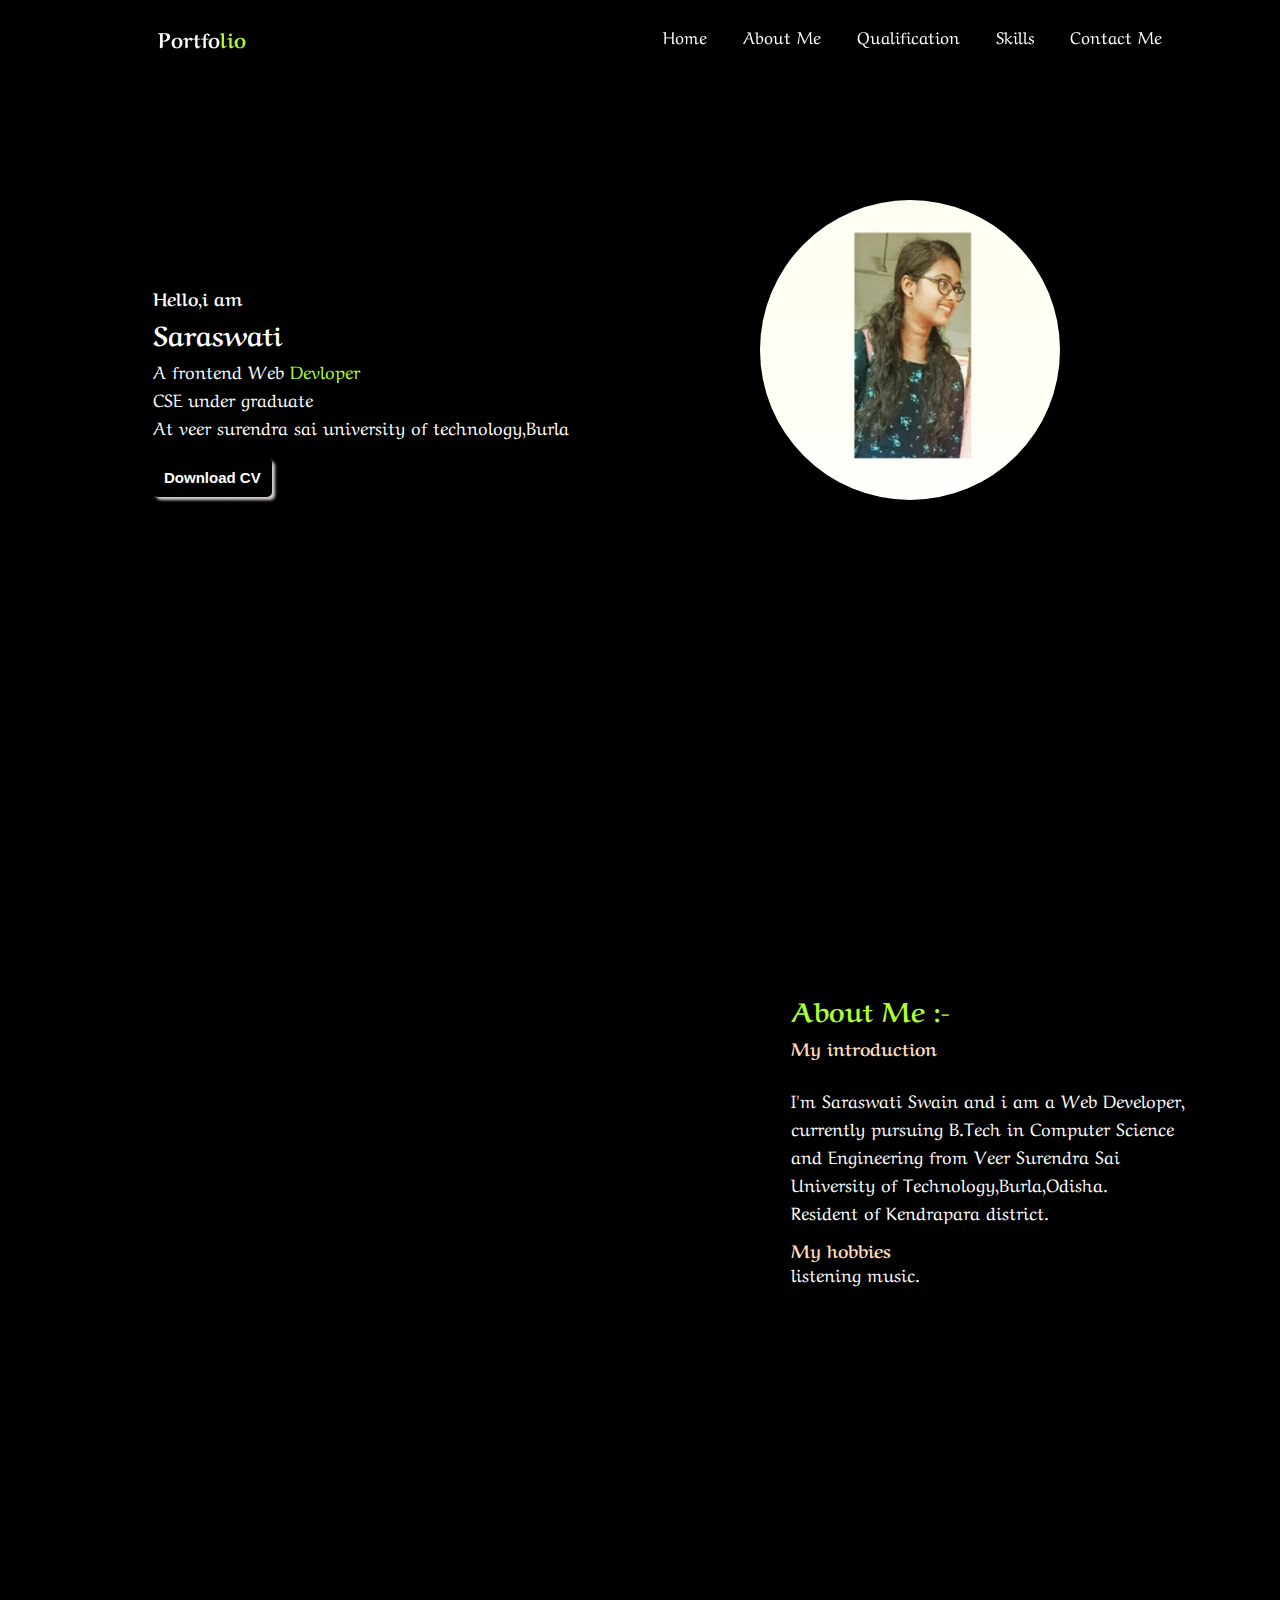
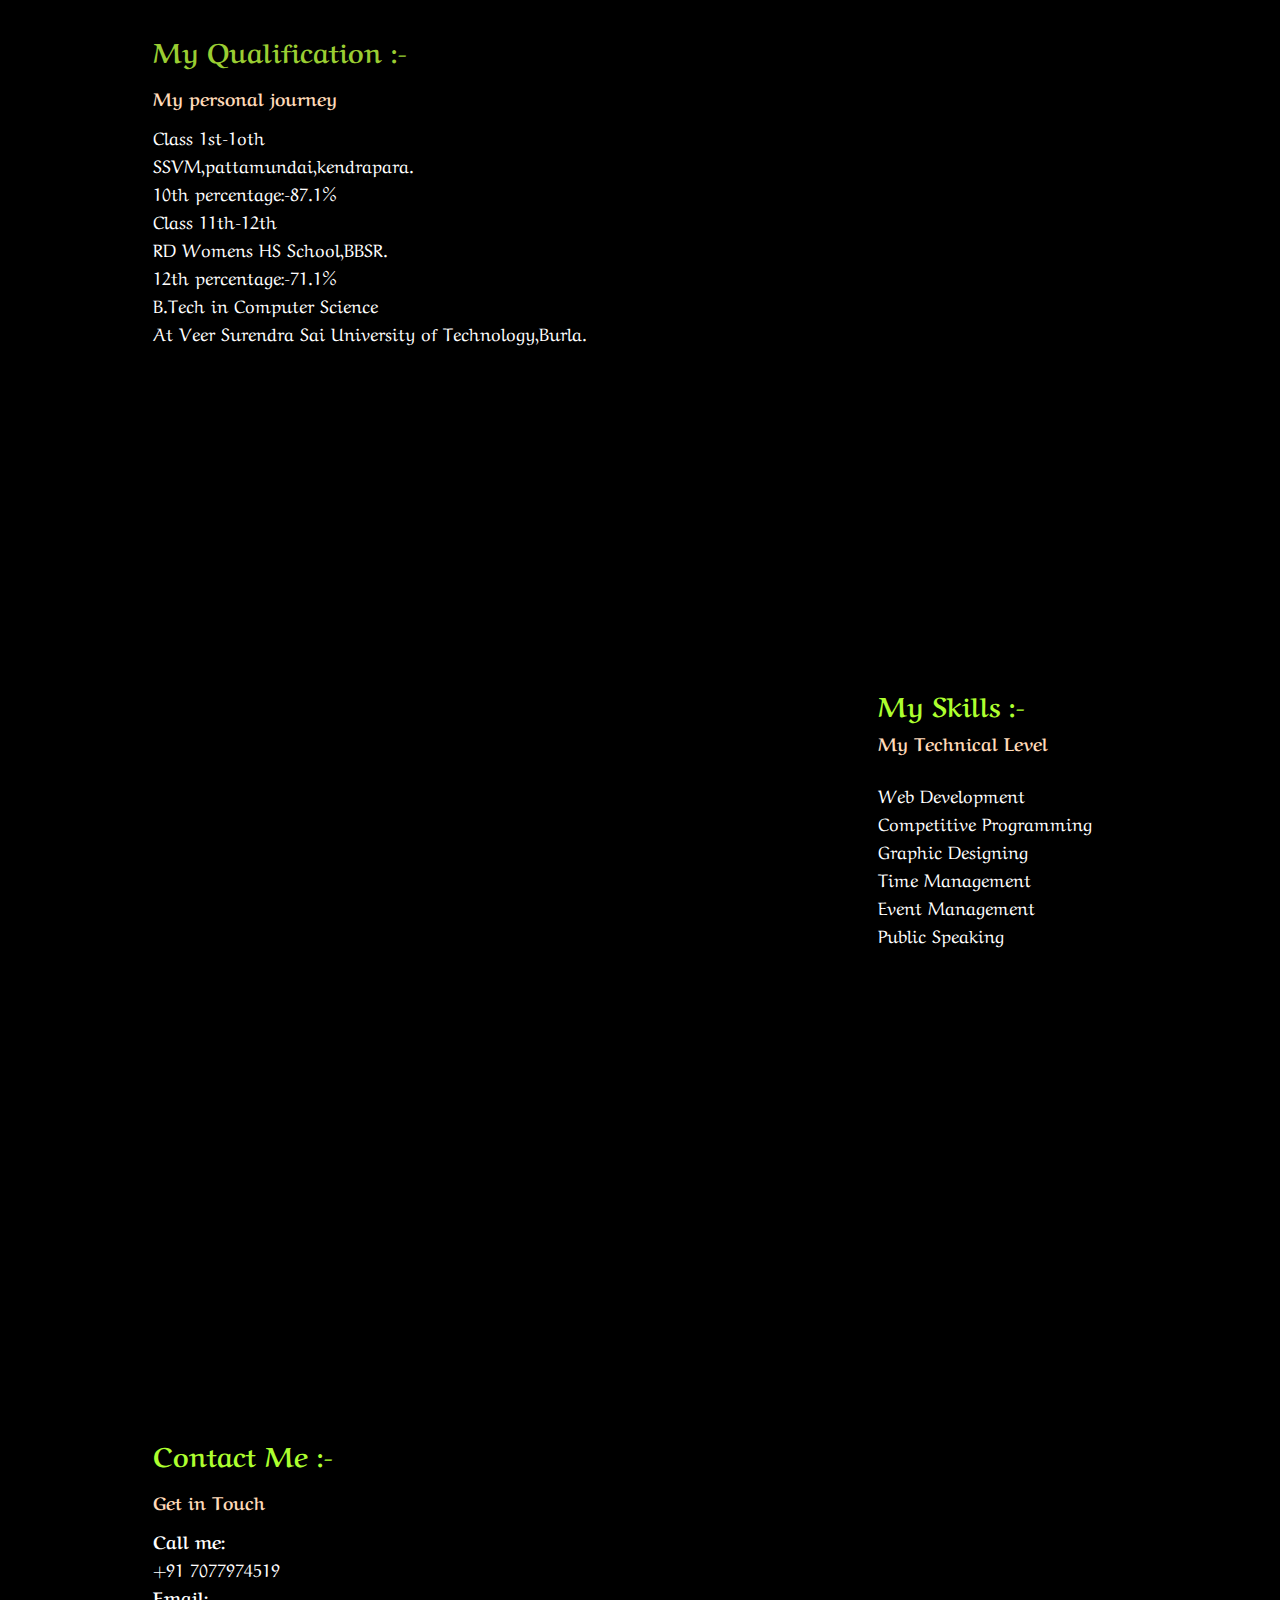
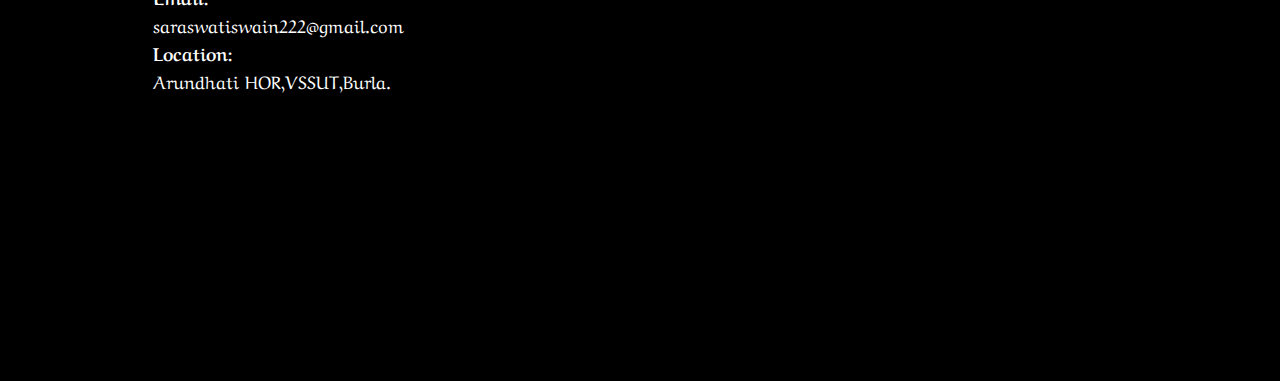
<file: index.html>
<!DOCTYPE html>
<html lang="en">
<head>
    <meta charset="UTF-8">
    <meta http-equiv="X-UA-Compatible" content="IE=edge">
    <meta name="viewport" content="width=device-width, initial-scale=1.0">
    <title>Portfolio Website</title>
    <link rel="stylesheet" href="style.css">
    <link href='https://fonts.googleapis.com/css?family=Aref Ruqaa' rel='stylesheet'>
    
</head>
<body>
    
    <header class="head">
        <div class="port">
            <h3>Portfo<span>lio</span></h3>
        </div>
    <div class="nav">
        <ul class="navbar">
            <li><a href="#">Home</a></li>
            <li><a href="#about">About Me</a></li>
            <li><a href="#qualification">Qualification</a></li>
            <li><a href="#skill">Skills</a></li>
            <li><a href="#contact">Contact Me</a></li>
        </ul>
    </nav>
    </div>
    </header>
    <section class="home">
    <div class="img">
        <img src="romi.jpg" alt="">
    </div>
    
    <div class="s">
        <p class="R"><strong>Hello,i am</strong></p>
        <h2 class="sara">Saraswati </h2>
        <p>A frontend Web <span>Devloper</span>
        <br>
         CSE under graduate<br> At veer surendra sai university of technology,Burla</p>

        <button class="btn">Download CV</button>
    </div>
    </section>

    <div class="about" id="about">
        <div class="main">
        <h2 class="me">About Me :-</h2>
        <h4 class="my">My introduction</h4> 
        <p>I'm Saraswati Swain and i am a Web Developer,<br>currently pursuing B.Tech in Computer Science 
        <br>and Engineering from Veer Surendra Sai 
       <br> University of Technology,Burla,Odisha.
       <br>Resident of Kendrapara district.</p>
       <h4 class="ho">My hobbies</h4>  
       <p class="re">listening music.


       </p>        

        </div>
        
    </div>
    
    <section class="qualification" id="qualification">
    <div class="qul">
    <h2 class="ion">My Qualification :-</h2>
    <h4 class="per">My personal journey</h4>
    <p>Class 1st-1oth <br>SSVM,pattamundai,kendrapara.<br>10th percentage:-87.1%
    <br>Class 11th-12th <br>RD Womens HS School,BBSR.<br>12th percentage:-71.1%
    <br>B.Tech in Computer Science <br>At Veer Surendra Sai University of Technology,Burla.</p>
    </div>
</section>
     </section>
     <section class="skill" id="skill">
             <div class="fevi"></div>
            <h2 class="ski">My Skills :-</h2>
            <h4 class="tech">My Technical Level</h4>
            <p>Web Development <br>Competitive Programming <br> Graphic Designing
                
            
            
            <br>Time Management <br>Event Management <br>Public Speaking</p>

        </div>
     </section>
     
     <section class="contact" id="contact">
        <h2 class="co">Contact Me :-</h2>
        <h4 class="get">Get in Touch</h4>
        <p ><strong>Call me:</strong><br>+91 7077974519 <br><strong>Email:</strong><br>saraswatiswain222@gmail.com<br><strong>
        Location:</strong><br>Arundhati HOR,VSSUT,Burla.</p>
     
     </section>
</body>
</html>
</file>
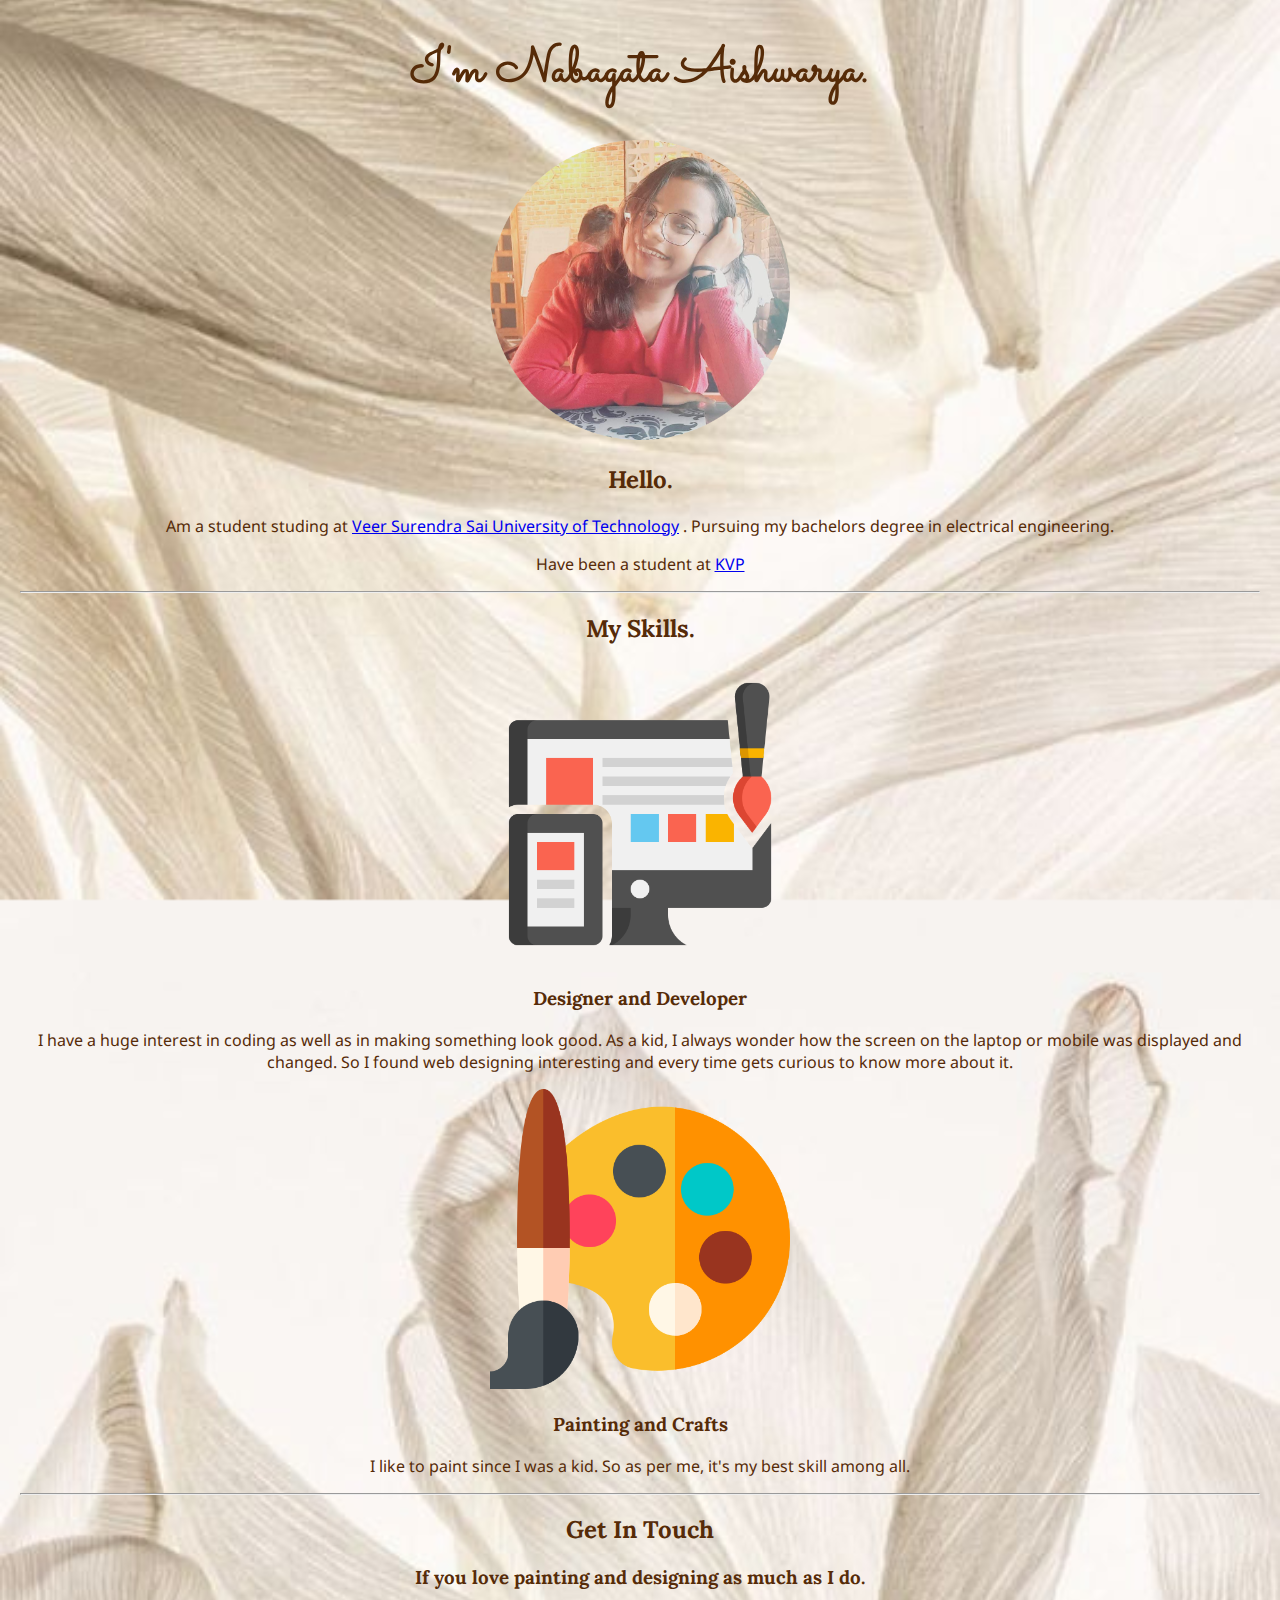
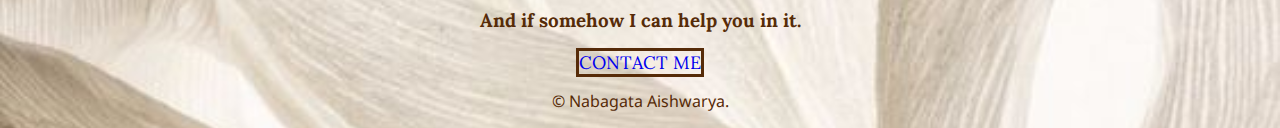
<file: IEEE/index.html>
<!DOCTYPE html>
<html lang="en">
<head>
    <meta charset="UTF-8">
    <meta http-equiv="X-UA-Compatible" content="IE=edge">
    <meta name="viewport" content="width=device-width, initial-scale=1.0">
    <title>Nabagata Aishwarya</title>
    <link rel="stylesheet" href="style3.css">
    <link rel="icon" href="favicon-32x32.png">
    <link rel="preconnect" href="https://fonts.googleapis.com">
<link rel="preconnect" href="https://fonts.gstatic.com" crossorigin>
<link href="https://fonts.googleapis.com/css2?family=Lora&family=Noto+Sans:ital,wght@1,700&family=Sacramento&display=swap" rel="stylesheet">
</head>
<body>
    <div class="top">
        
        <h1>I'm Nabagata Aishwarya.</h1>
 
       
    </div>
    <div class="middle-container">
        <div class="profile">
          <img src="profile.png" width="300px" height="300px" alt="profile">
          <h2>Hello.</h2>
          <p>Am a student studing at <a href="https://vssut.ac.in/" target="_blank">Veer Surendra Sai University of Technology</a> . Pursuing my bachelors degree in electrical engineering.</p>
           <p> Have been a student at <a href="https://puri.kvs.ac.in/" target="_blank">KVP</a></p>
        </div>
        <hr>
        <div class="skills">
          <h2>My Skills.</h2>
          <div class="skill-row">
            <img class="" src="ui-design.png" width="300px" height="300px" alt="developer">
            <h3>Designer and Developer</h3>
            <p>I have a huge interest in coding as well as in making something look good. As a kid, I always wonder how the screen on the laptop or mobile was displayed and changed. So I found web designing interesting and every time gets curious to know more about it.  </p>
          </div>
          <div class="skill-row">
            <img class="" src="paint-palette.png" width="300px" height="300px" alt="paint">
            <h3>Painting and Crafts</h3>
            <p>I like to paint since I was a kid. So as per me, it's my best skill among all.</p>
          </div>
        </div>
        <hr>
        <div class="contact-me">
          <h2>Get In Touch</h2>
          <h3>If you love painting and designing as much as I do.</h3>
          <h3>And  if somehow I can help you in it.</h3>
          <p></p>
          <a class="btn" href="mailto:mishraswayamsidha26@gmail.com">CONTACT ME</a>
        </div>
      </div>
      
      
      <div class="bottom-container">
     
        <p>© Nabagata Aishwarya.</p>
      </div>
      
    
    
</body>
</html>
</file>
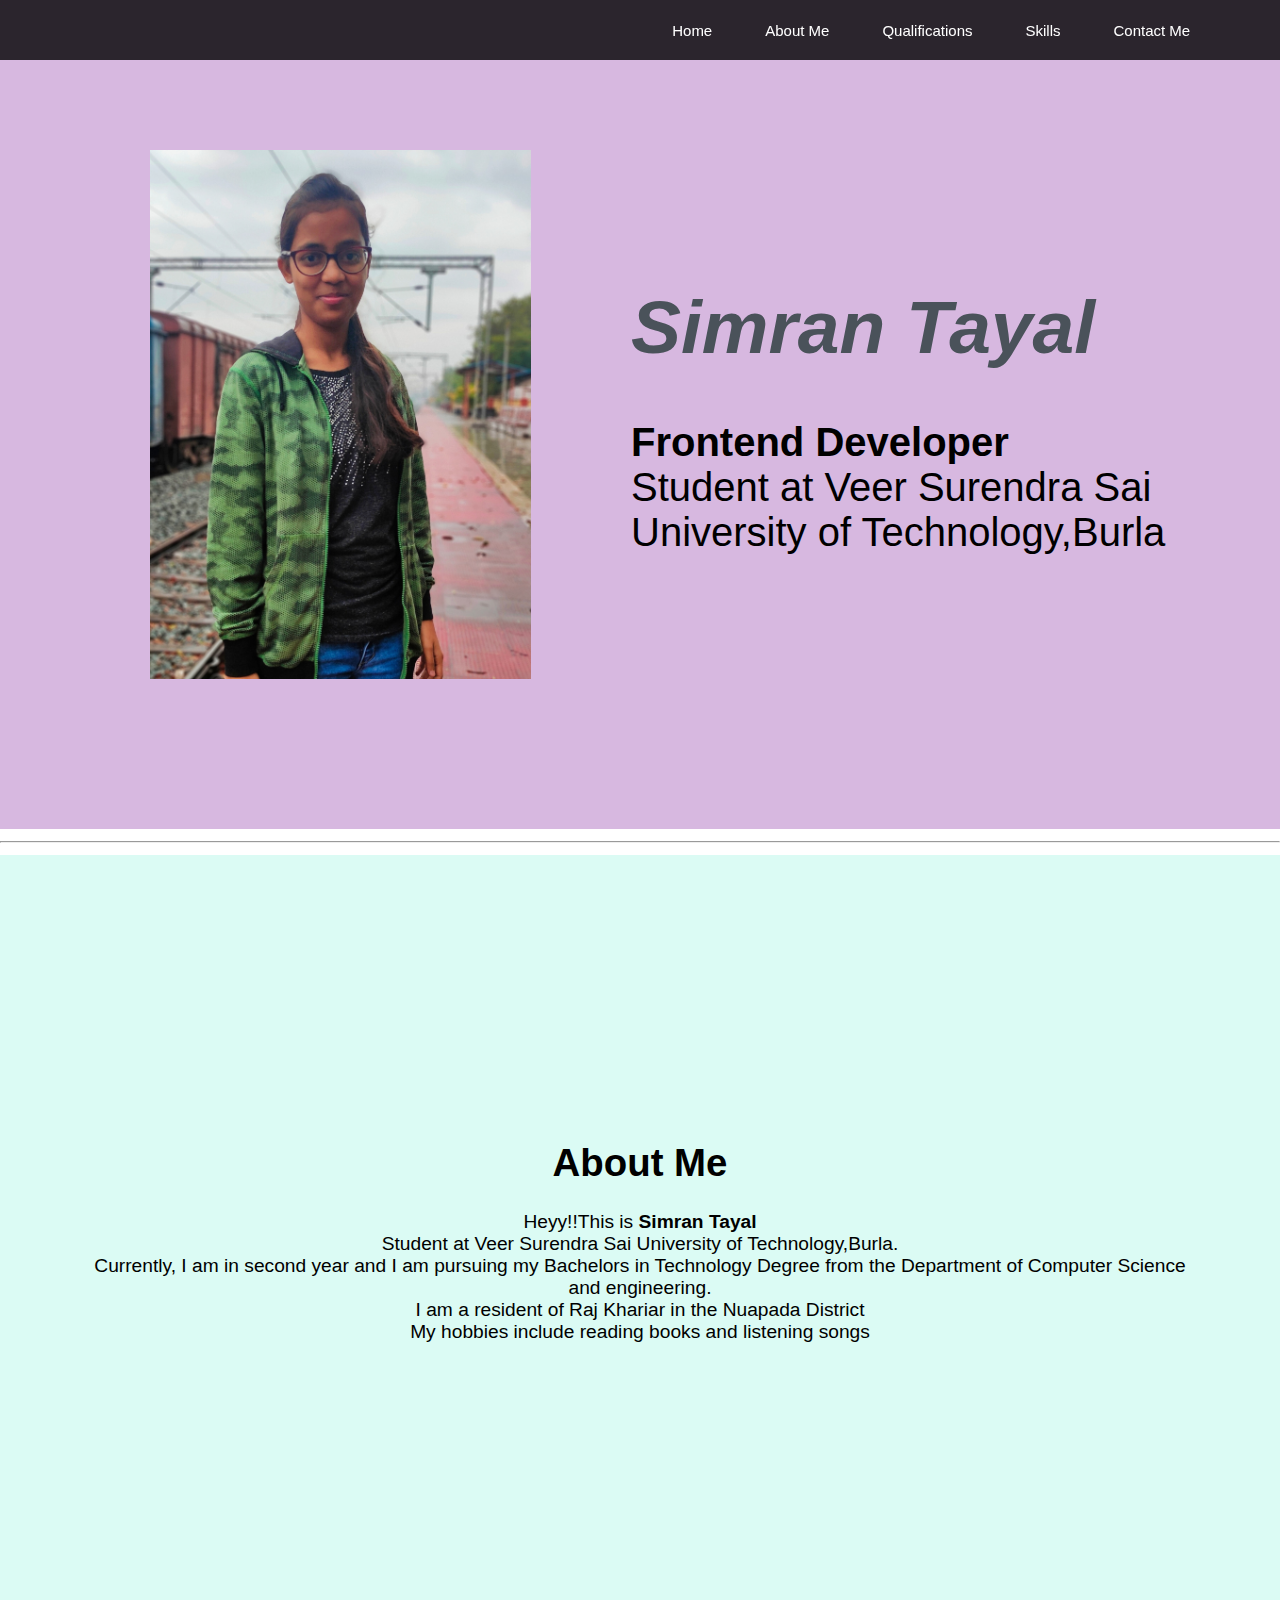
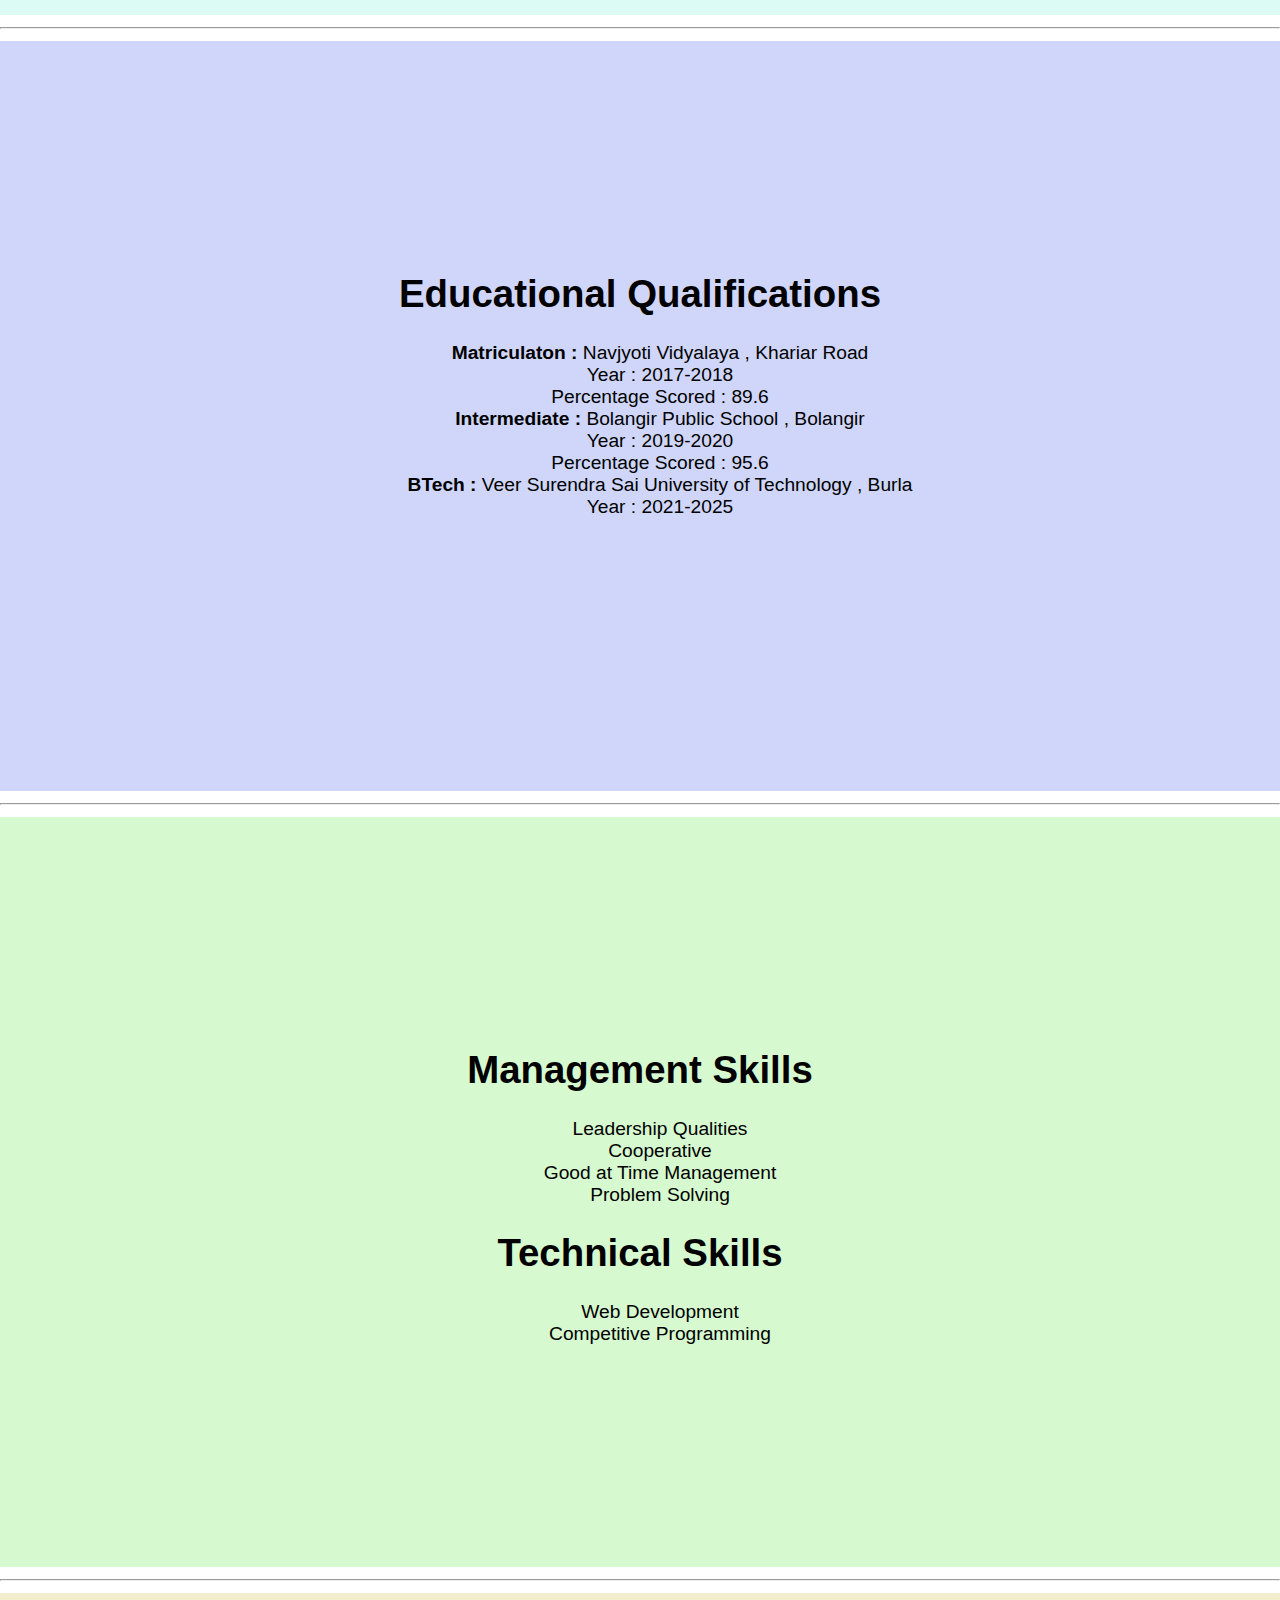
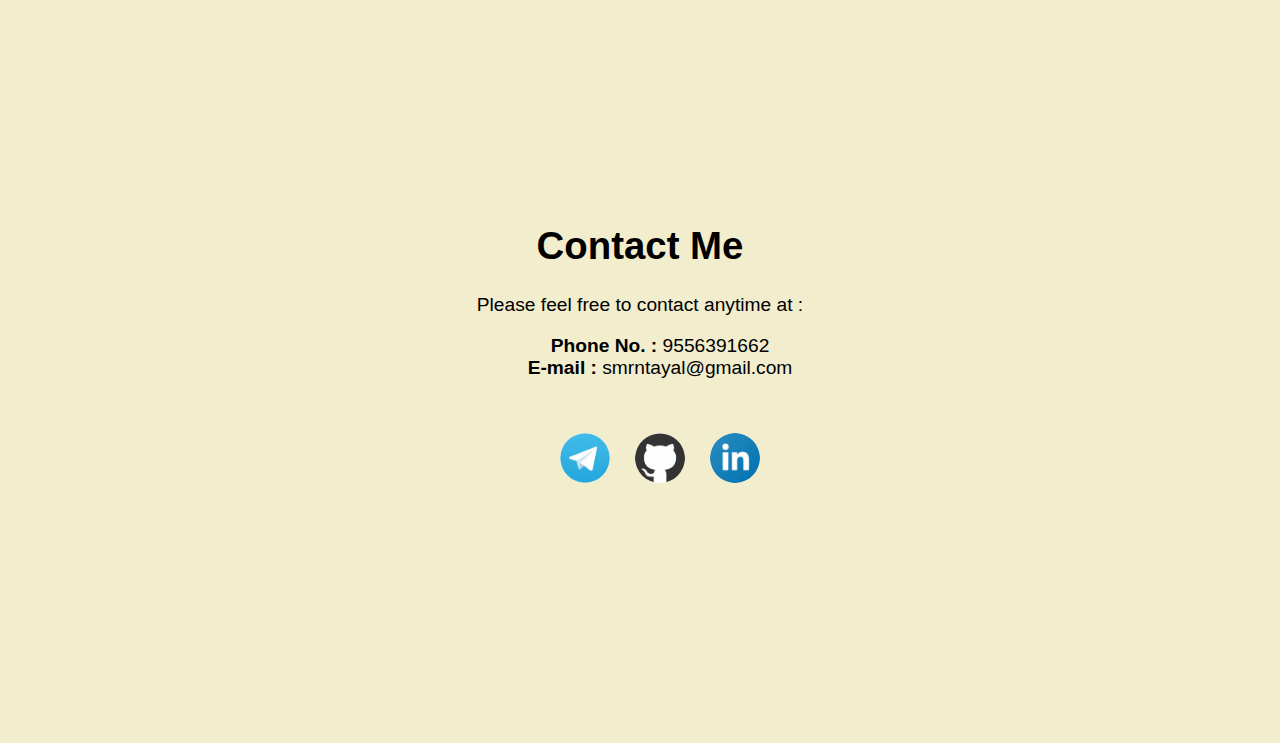
<file: portfolio 2/index.html>
<!DOCTYPE html>
<html lang="en">
<head>
    <meta charset="UTF-8">
    <meta http-equiv="X-UA-Compatible" content="IE=edge">
    <meta name="viewport" content="width=device-width, initial-scale=1.0">
    <title>Portfolio</title>
    <link rel="stylesheet" href=" style.css">
</head>
<body>
    <header id="header">
        <div class="container">
            <nav class="main-nav">
                <ul>
                    <li><a href="#home">Home</a></li>
                    <li><a href="#aboutme">About Me</a></li>
                    <li><a href="#qualifications">Qualifications</a></li>
                    <li><a href="#skills">Skills</a></li>
                    <li><a href="#contact">Contact Me</a></li>
                </ul>
            </nav>
        </div>
    </header>

    <section class="image" id="home">
        <img src="img1.jpg" >
        <div class="home">
            <h1>Simran Tayal</h1>
            
            <p><strong>Frontend Developer</strong> <br> Student at Veer Surendra Sai University of Technology,Burla</p>
        </div>
    </section>
<hr>

    <section class="about" id="aboutme">
        <div class="container">
            <h1>About Me</h1>
            <p>Heyy!!This is <strong>Simran Tayal</strong><br>Student at Veer Surendra Sai University of Technology,Burla.
            <br>Currently, I am in second year and I am pursuing my Bachelors in Technology Degree from the Department of Computer Science and engineering.
        <br>I am a resident of Raj Khariar in the Nuapada District <br>My hobbies include reading books and listening songs</p>
        </div>
    </section>
    <hr>
    <section class="qualifications" id="qualifications">
        <div class="container">
            <h1>Educational Qualifications</h1>
            <ul>
                <li><strong>Matriculaton : </strong>Navjyoti Vidyalaya , Khariar Road <br>Year : 2017-2018<br>Percentage Scored : 89.6</li>
                <li><strong>Intermediate : </strong> Bolangir Public School , Bolangir <br>Year : 2019-2020<br>Percentage Scored : 95.6</li>
                <li><strong>BTech : </strong> Veer Surendra Sai University of Technology , Burla <br>Year : 2021-2025</li>
            </ul>
        </div>
    </section>
    <hr>
    <section class="skills" id="skills">
        <div class="container">
            
            <h1>Management Skills</h1>
            <ul>
                <li>Leadership Qualities</li>
                <li>Cooperative</li>
                <li>Good at Time Management</li>
                <li>Problem Solving</li>
            </ul>
            <h1>Technical Skills</h1>
            <ul>
                <li>Web Development</li>
                <li>Competitive Programming</li>
            </ul>
            
        </div>
    </section>
    <hr>
    <section class="contact" id="contact">
        <div class="container">
            <h1>Contact Me</h1>
            <p>Please feel free to contact anytime at :</p>
            <ul>
                <li><strong>Phone No. : </strong>9556391662</li>
                <li><strong>E-mail : </strong>smrntayal@gmail.com</li>
                <br><br>
                <div class="links">
                    <a href="https://t.me/Simran_tayal"><img src="telegram.jpg"></a>
                    <a href="https://github.com/Simran059"><img src="github.jpg"></a>
                    <a href="https://www.linkedin.com/in/simran-tayal-592086231"><img src="linkedin.jpg"></a>
                    </div>
            </ul>
    </section>
</body>
</html>
</file>
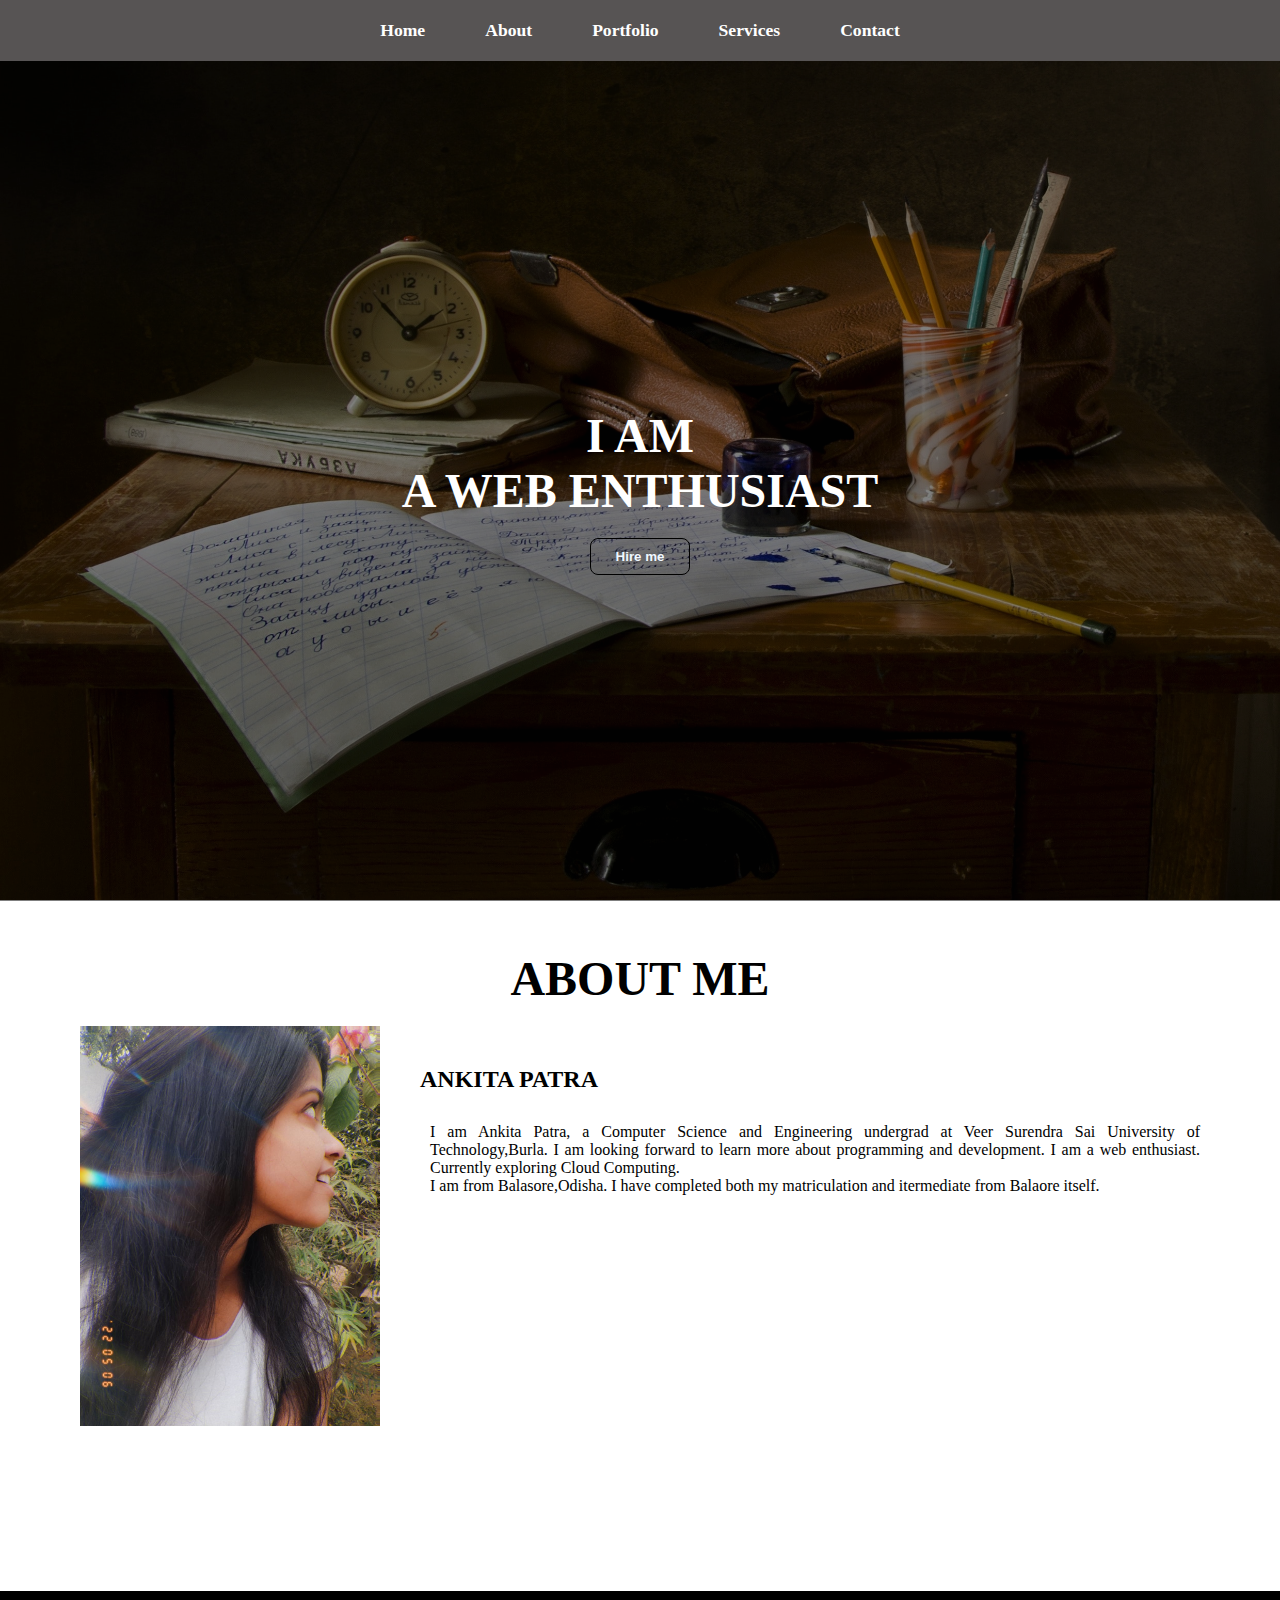
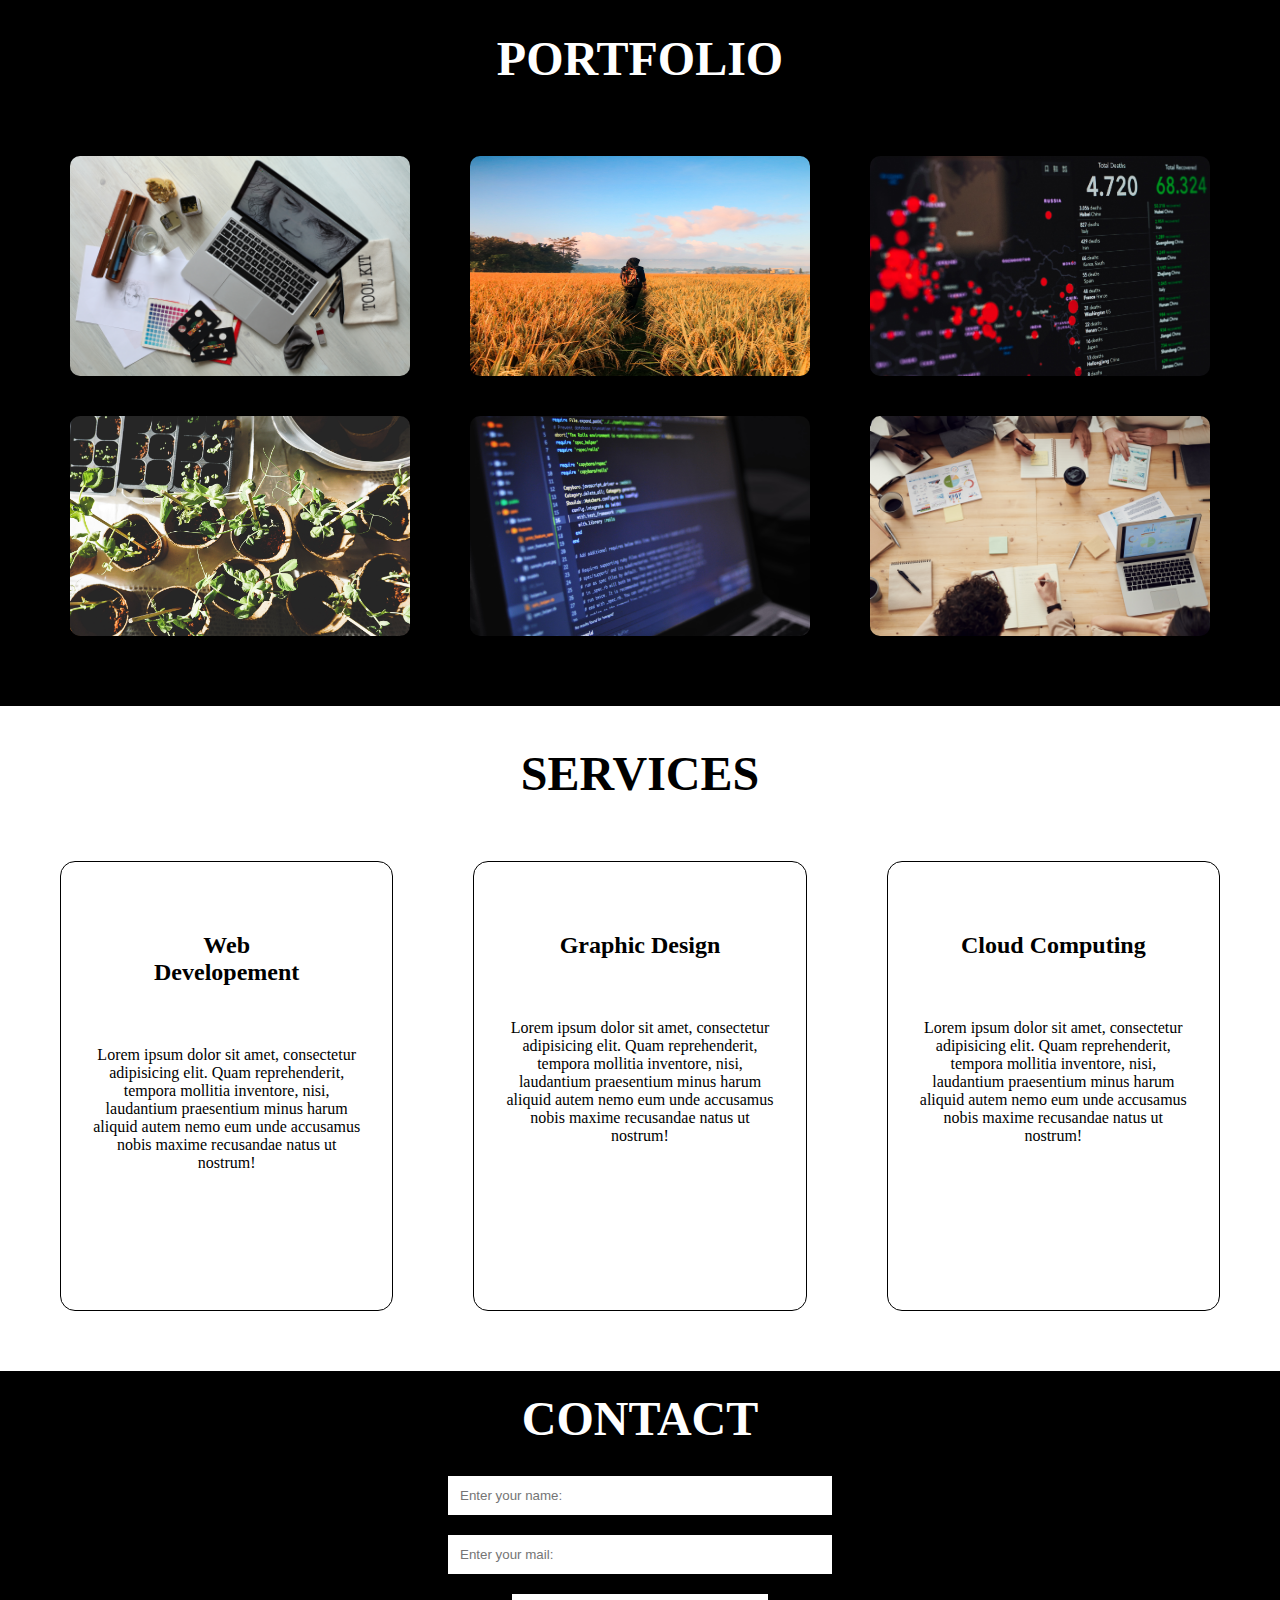
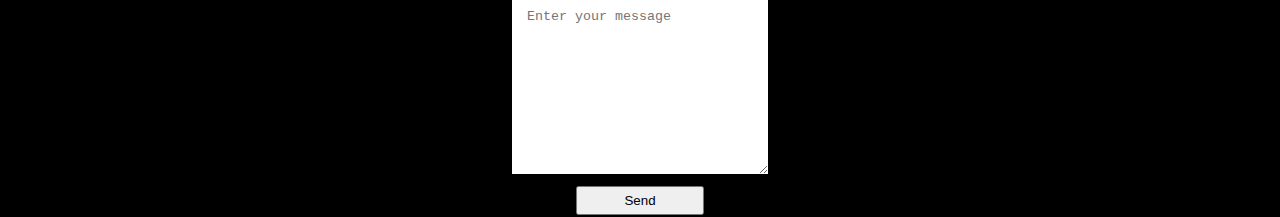
<file: Portfolio/index.html>
<!DOCTYPE html>
<html lang="en">
  <head>
    <meta charset="UTF-8" />
    <meta http-equiv="X-UA-Compatible" content="IE=edge" />
    <meta name="viewport" content="width=device-width, initial-scale=1.0" />
    <title>Welcome to all</title>
    <link rel="stylesheet" href="style.css" />
    <link
      rel="stylesheet"
      media="screen and (max-width:530px)"
      href="phone.css"
    />
  </head>
  <body>
    <!------ Home Section ------>
    <nav class="navbar">
      <ul>
        <li><a href="#home">Home</a></li>
        <li><a href="#about">About</a></li>
        <li><a href="#portfolio">Portfolio</a></li>
        <li><a href="#service">Services</a></li>
        <li><a href="#contact">Contact </a></li>
      </ul>
    </nav>
    <section id="home">
      <div class="main">
        <h1 class="headings">
          I AM <br />
          A WEB ENTHUSIAST
        </h1>
        <button class="btn">Hire me</button>
      </div>
    </section>
    <!------- About Section ------>
    <section id="about">
      <h2 class="headings">ABOUT ME</h2>
      <div id="pic">
        <img src="Imgages/me.jpeg" alt="Img" />
        <div id="intro">
          <h2>ANKITA PATRA</h2>
          <p>
            I am Ankita Patra, a Computer Science and Engineering undergrad at
            Veer Surendra Sai University of Technology,Burla. I am looking
            forward to learn more about programming and development. I am a web
            enthusiast. Currently exploring Cloud Computing. <br />
            I am from Balasore,Odisha. I have completed both my matriculation
            and itermediate from Balaore itself.
          </p>
        </div>
      </div>
    </section>

    <!------ Portfolio Section ------>
    <section id="portfolio">
      <h2 class="headings">PORTFOLIO</h2>
      <div class="gallary">
        <img src="Imgages/p1.jpg" alt="Img" />
        <img src="Imgages/p5.jpg" alt="Img" />
        <img src="Imgages/p3.jpg" alt="Img" />
        <img src="Imgages/p4.jpg" alt="Img" />
        <img src="Imgages/p2.jpg" alt="Img" />
        <img src="Imgages/p6.jpg" alt="Img" />
      </div>
    </section>

    <!------ Service Section ------>
    <section id="service">
      <h2 class="headings">SERVICES</h2>
      <div class="row">
        <div class="box">
          <i
            class="far fa-address-card"
            style="font-size: 48px; color: red"
          ></i>
          <h2 class="title">Web Developement</h2>
          <p>
            Lorem ipsum dolor sit amet, consectetur adipisicing elit. Quam
            reprehenderit, tempora mollitia inventore, nisi, laudantium
            praesentium minus harum aliquid autem nemo eum unde accusamus nobis
            maxime recusandae natus ut nostrum!
          </p>
        </div>
        <div class="box">
          <h2 class="title">Graphic Design</h2>
          <p>
            Lorem ipsum dolor sit amet, consectetur adipisicing elit. Quam
            reprehenderit, tempora mollitia inventore, nisi, laudantium
            praesentium minus harum aliquid autem nemo eum unde accusamus nobis
            maxime recusandae natus ut nostrum!
          </p>
        </div>
        <div class="box">
          <h2 class="title">Cloud Computing</h2>
          <p>
            Lorem ipsum dolor sit amet, consectetur adipisicing elit. Quam
            reprehenderit, tempora mollitia inventore, nisi, laudantium
            praesentium minus harum aliquid autem nemo eum unde accusamus nobis
            maxime recusandae natus ut nostrum!
          </p>
        </div>
      </div>
    </section>

    <!------ Contact section ------>
    <section id="contact">
      <h2 class="headings">CONTACT</h2>
      <form action="" class="form">
        <input
          type="text"
          name="name"
          class="input"
          placeholder="Enter your name:"
        />
        <input
          type="text"
          name="email"
          class="input"
          placeholder="Enter your mail:"
        />
        <textarea
          name="msg"
          id="msg"
          cols="40"
          rows="10"
          placeholder="Enter your message"
        ></textarea>
        <input type="submit" value="Send" id="send" />
      </form>
    </section>
  </body>
</html>
</file>
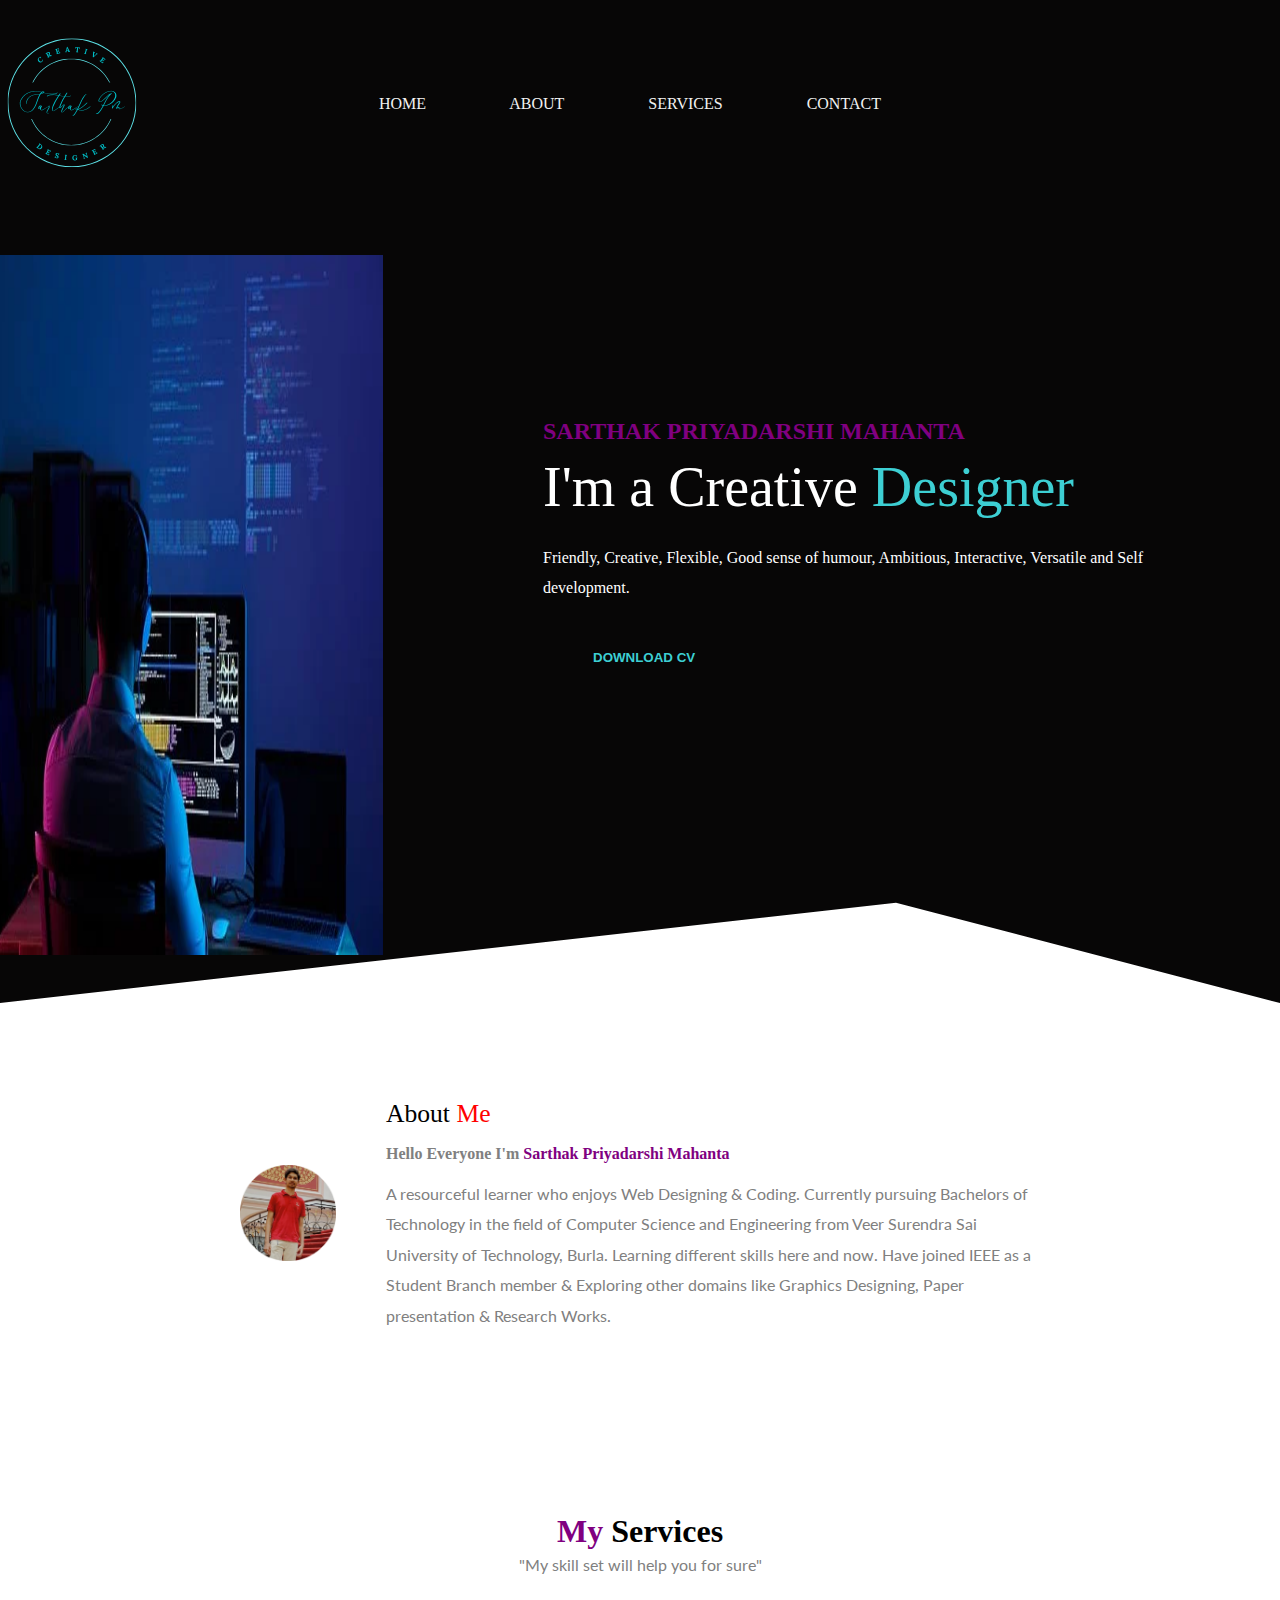
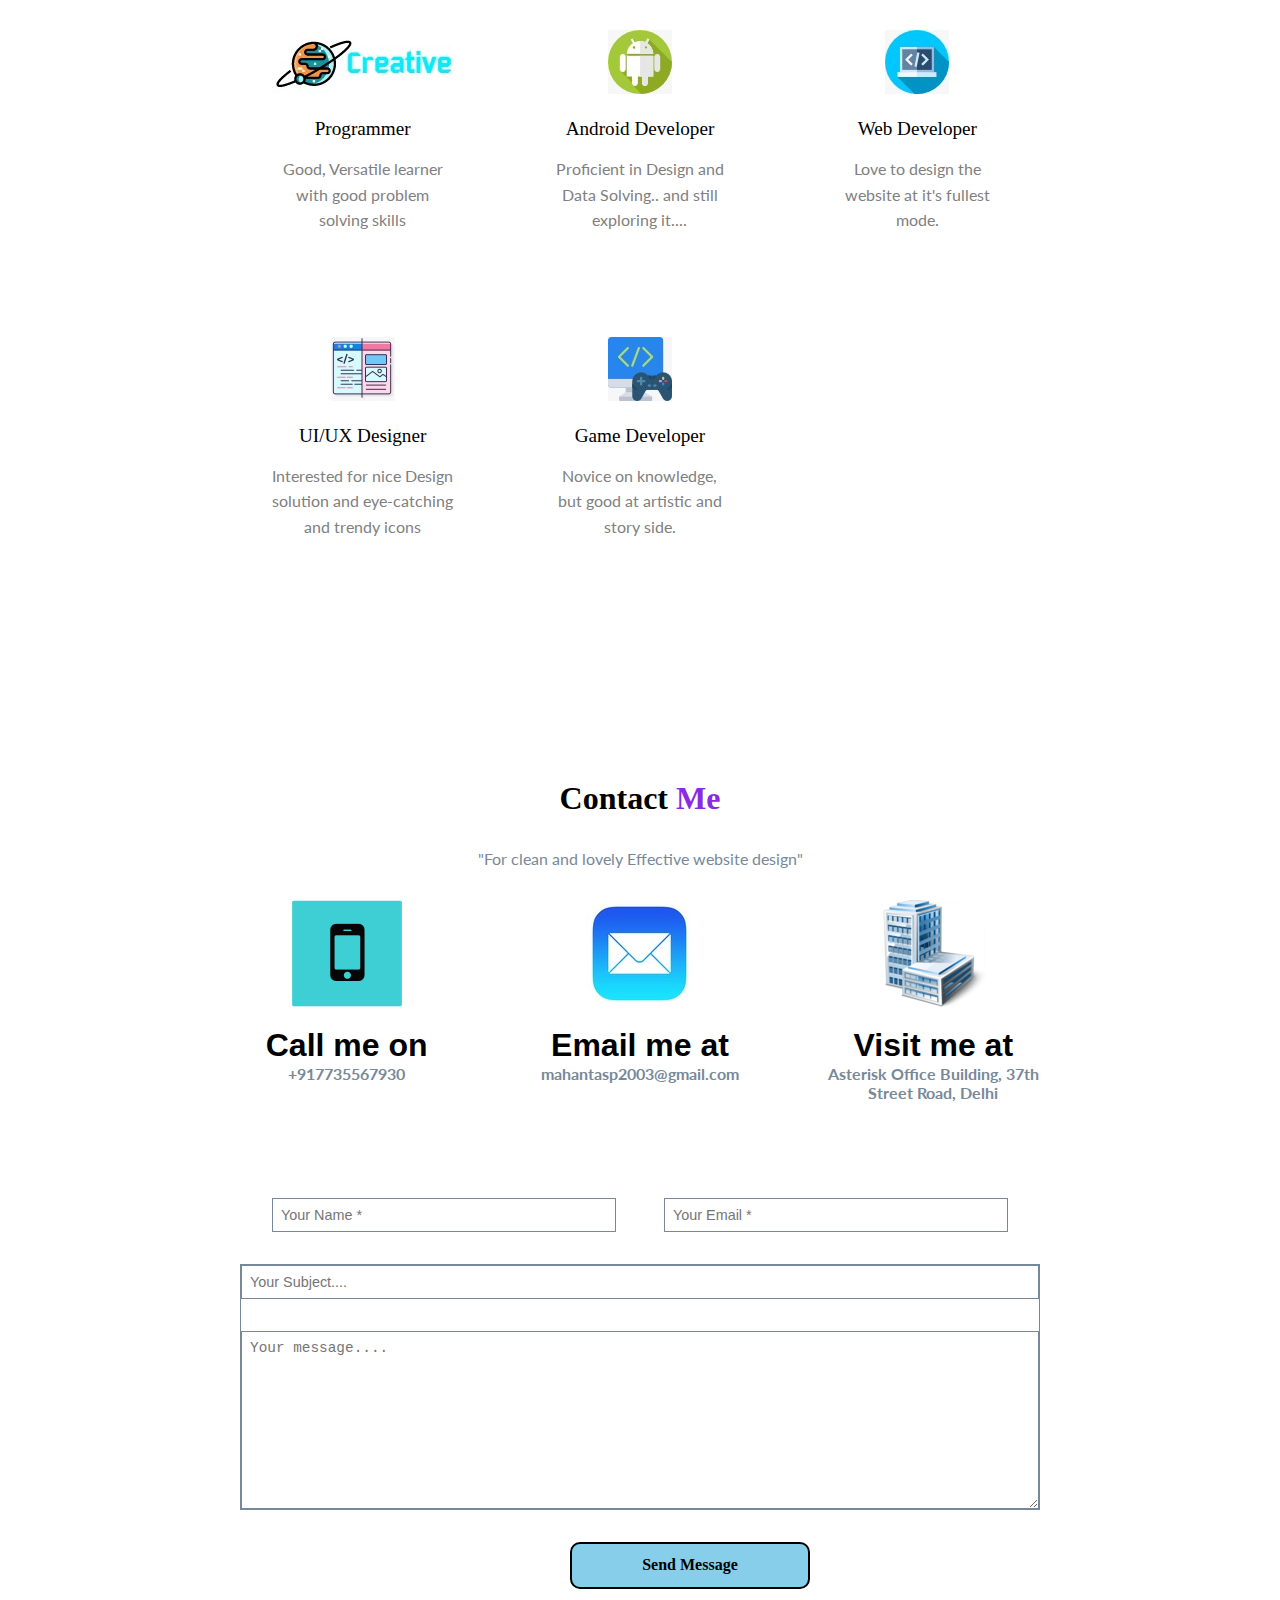
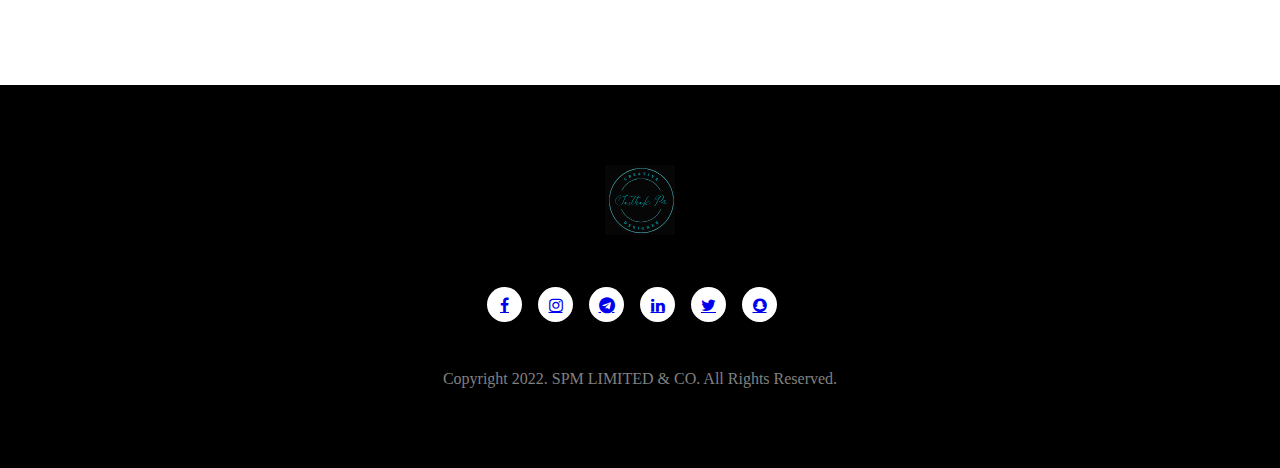
<file: portfolio_sarthak/index.html>
<!DOCTYPE html>
<html lang="en">
<head>
    <meta charset="UTF-8">
    <meta http-equiv="X-UA-Compatible" content="IE=edge">
    <meta name="viewport" content="width=device-width, initial-scale=1.0">
    <title>Sarthak</title>
    <link rel="stylesheet" href="./CSS/style.css">
    <link href="https://fonts.googleapis.com/css2?family=Lato:ital,wght@1,100;1,400;1,700&display=swap" rel="stylesheet">
    <link rel="stylesheet" href="https://cdnjs.cloudflare.com/ajax/libs/font-awesome/4.7.0/css/font-awesome.min.css">
</head>
<body>
    <header>
        <div class="container">

        <nav class="flex">
            <div class="left">
    
        <div class="brand">
            <img src="./images/logo2.png" alt="">
        </div>
        <div>
            <a href="#">Home</a>
            <a href="#about">About</a>
           
            <a href="#services">Services</a>
            <a href="#contact">Contact</a>
        </div>
</div>
    </nav>
        <div class="pic flex"> 
            <div class="left">
                <img src="./images/pic.webp" alt="">
            </div>
            <div class="right">
                <h5>SARTHAK PRIYADARSHI MAHANTA</h5>
                <h1>I'm a Creative <span>Designer</span></h1>
                <p>Friendly, Creative, Flexible, Good sense of humour, Ambitious, Interactive, Versatile and Self development.</p>
                <div>
                    <button class="btn btn-primary">DOWNLOAD CV</button>
                </div>
            </div>
        </div>
        </div>
</header>
<section id="about" class="about">
    <div class="container2">
        <div>
            <img src="./images/pics.png" alt="">
        </div>
        <div>
            <h1>About <span>Me</span></h1>
            <h3>Hello Everyone I'm <span> Sarthak Priyadarshi Mahanta </span></h3>
            <p> A resourceful learner who enjoys Web Designing & Coding. Currently pursuing Bachelors of Technology in the field of Computer Science and Engineering from Veer Surendra Sai University of Technology, Burla. Learning different skills here and now. Have joined IEEE as a Student Branch member & Exploring other domains like Graphics Designing, Paper presentation & Research Works.</p>
        </div>
    </div>
</section>

<section id="services" class="services">
    <div class="container3">
        <h1 class="section-heading"><span>My</span> Services</h1>
        <p>"My skill set will help you for sure"</p>
        <div class="card-wrapper">
             <div class="card">
                <img src="./images/program.jpeg" alt="">
                <h2>Programmer</h2>
                <p>Good, Versatile learner with good problem solving skills</p>
            </div>

            <div class="card">
                <img src="./images/android.jpeg" alt="">
                <h2>Android Developer</h2>
                <p>Proficient in Design and Data Solving.. and still exploring it....</p>
            </div>

            <div class="card">
                <img src="./images/monitor.jpeg" alt="">
                <h2>Web Developer</h2>
                <p>Love to design the website at it's fullest mode.</p>
            </div>

            <div class="card">
                <img src="./images/ui.jpeg" alt="">
                <h2>UI/UX Designer</h2>
                <p>Interested for nice Design solution and eye-catching and trendy icons</p>
            </div>

            <div class="card">
                <img src="./images/game.jpeg" alt="">
                <h2>Game Developer</h2>
                <p>Novice on knowledge, but good at artistic and story side.</p>
            </div>

        </div>
    </div>
</section>

<section id="contact" class="contact">
    <div class="container4">
        <h1> Contact <span>Me</span></h1>
        <p>"For clean and lovely Effective website design"</p>

        <div class="card-wrapper">
            <div class="card">
                <img src="./images/phone.png" alt="">
                <h1>Call me on</h1>
                <h6>+917735567930</h6>
            </div>

            <div class="card">
                <img src="./images/mail.jpg" alt="">
                <h1>Email me at</h1>
                <h6>mahantasp2003@gmail.com</h6>
            </div>

            <div class="card">
                <img src="./images/office.png" alt="">
                <h1>Visit me at</h1>
                <h6>Asterisk Office Building, 37th Street Road, Delhi</h6>
            </div>

        </div>

        <div class="input-wrap">
            <input type="text" placeholder="Your Name *">
            <input type="email" placeholder="Your Email *">
        </div>

        <div class="input-wrap2">
            <input type="text" placeholder="Your Subject....">
            <textarea name="" id="" cols="30" rows="10" placeholder="Your message.... "></textarea>
        </div>

        <div class="btn btn-primary2">Send Message</div>
</section>

<footer>
    <img class="footer-logo" src="./images/logo2.png" alt="">
    <div class="social">
        
        <a href="#" class="fa fa-facebook"></a>
        <a href="#" class="fa fa-instagram"></a>
        <a href="#" class="fa fa-telegram"></a>
        <a href="#" class="fa fa-linkedin"></a>
        <a href="#" class="fa fa-twitter"></a>
        <a href="#" class="fa fa-snapchat"></a>
    </div>
    <div class="copyright">
        Copyright 2022. SPM LIMITED & CO. All Rights Reserved.
    </div>
</footer>
</body>
</html>
</file>
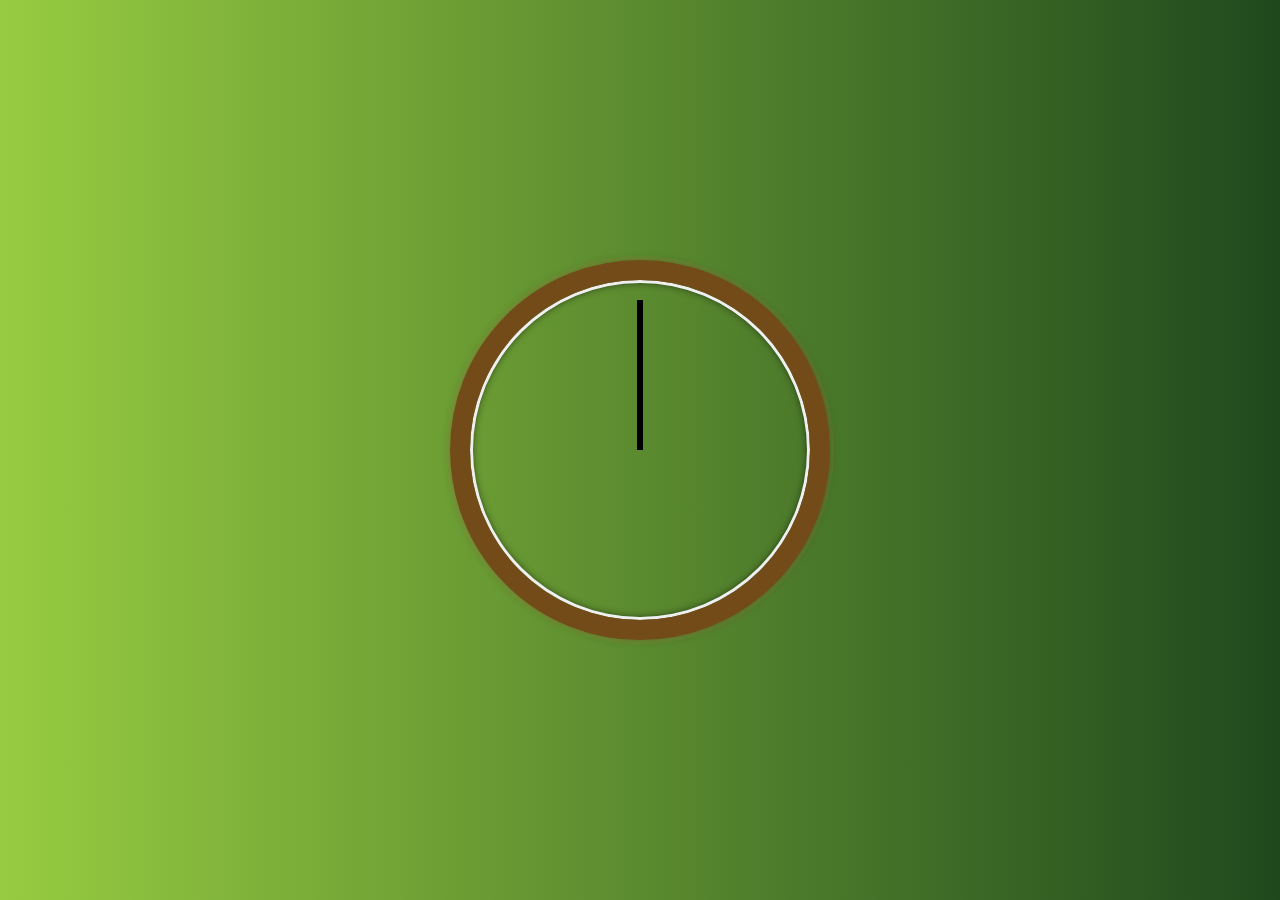
<file: clock.html>
<!DOCTYPE html>
<html lang="en">

<head>
    <meta charset="UTF-8">
    <meta http-equiv="X-UA-Compatible" content="IE=edge">
    <meta name="viewport" content="width=device-width, initial-scale=1.0">
    <title>Clock Table</title>
    <style>
        html {
            background: linear-gradient(to right, rgb(151, 204, 65) 0%, rgb(31, 73, 29) 100%);
            text-align: center;
            font-size: 10px;
        }

        body {
            margin: 0;
            font-size: 2rem;
            display: flex;
            flex: 1;
            min-height: 100vh;
            align-items: center;
        }


        .clock {
            width: 30rem;
            height: 30rem;
            border: 20px solid rgb(114, 75, 25);
            margin: 50px auto;
            border-radius: 100%;
            position: relative;
            padding: 2rem;
            box-shadow:
                0 0 0 4px rgba(236, 131, 82, 0.1),
                inset 0 0 0 3px #EFEFEF,
                inset 0 0 10px black,
                0 0 10px rgba(0, 0, 0, 0.2);
        }


        .clock-face {
            position: relative;
            width: 100%;
            height: 100%;
            transform: translateY(-3px);
        }

        .hand {
            width: 50%;
            height: 6px;
            background: black;
            position: absolute;
            top: 50%;
            transform-origin: 100%;
            transform: rotate(90deg);
            transition: 0.3s all;
            transition-timing-function: cubic-bezier(0.1, 2.7, 0.58, 1);
        }
        </style>
</head>

<body>

    <div class="clock">
        <div class="clock-face">
            <div class="hand hand-hour"></div>
            <div class="hand hand-minute"></div>
            <div class="hand hand-seconds"></div>
        </div>
    </div>


    <script>
   const hourHand = document.querySelector('.hand-hour');
    const minuteHand = document.querySelector('.hand-minute');
    const secondHand = document.querySelector('.hand-seconds');


    function getTime() {
        const now = new Date();

        const seconds = now.getSeconds();
        const secondsDegree = (((seconds / 60) * 360) + 90);
        secondHand.style.transform = `rotate(${secondsDegree}deg)`


        const minutes = now.getMinutes();
        const minutesDegree = (((minutes / 60) * 360) + 90);
        minuteHand.style.transform = `rotate(${minutesDegree}deg)`


        const hours = now.getHours();
        const hoursDegree = (((hours / 12) * 360) + 90);
        hourHand.style.transform = `rotate(${hoursDegree}deg)`



    }

    setInterval(getTime, 1000);
    </script>



</body>

</html>
</file>
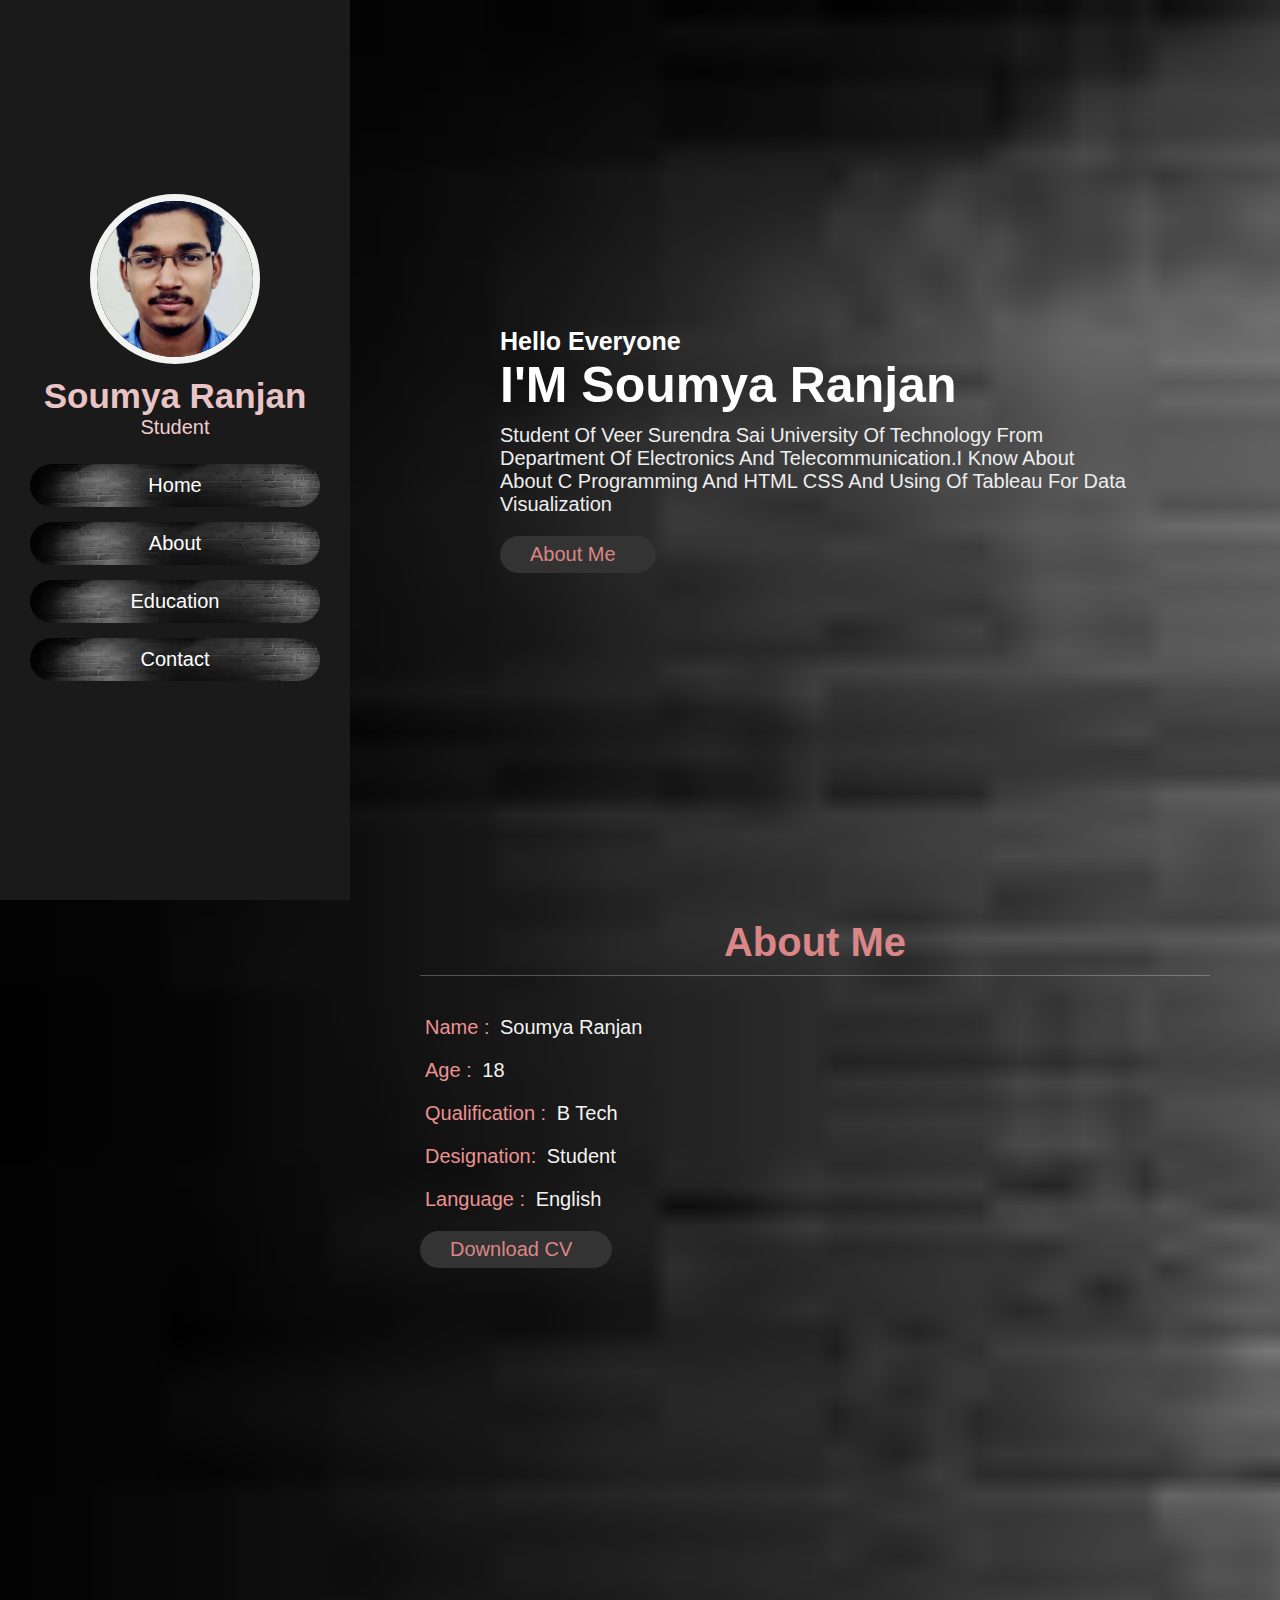
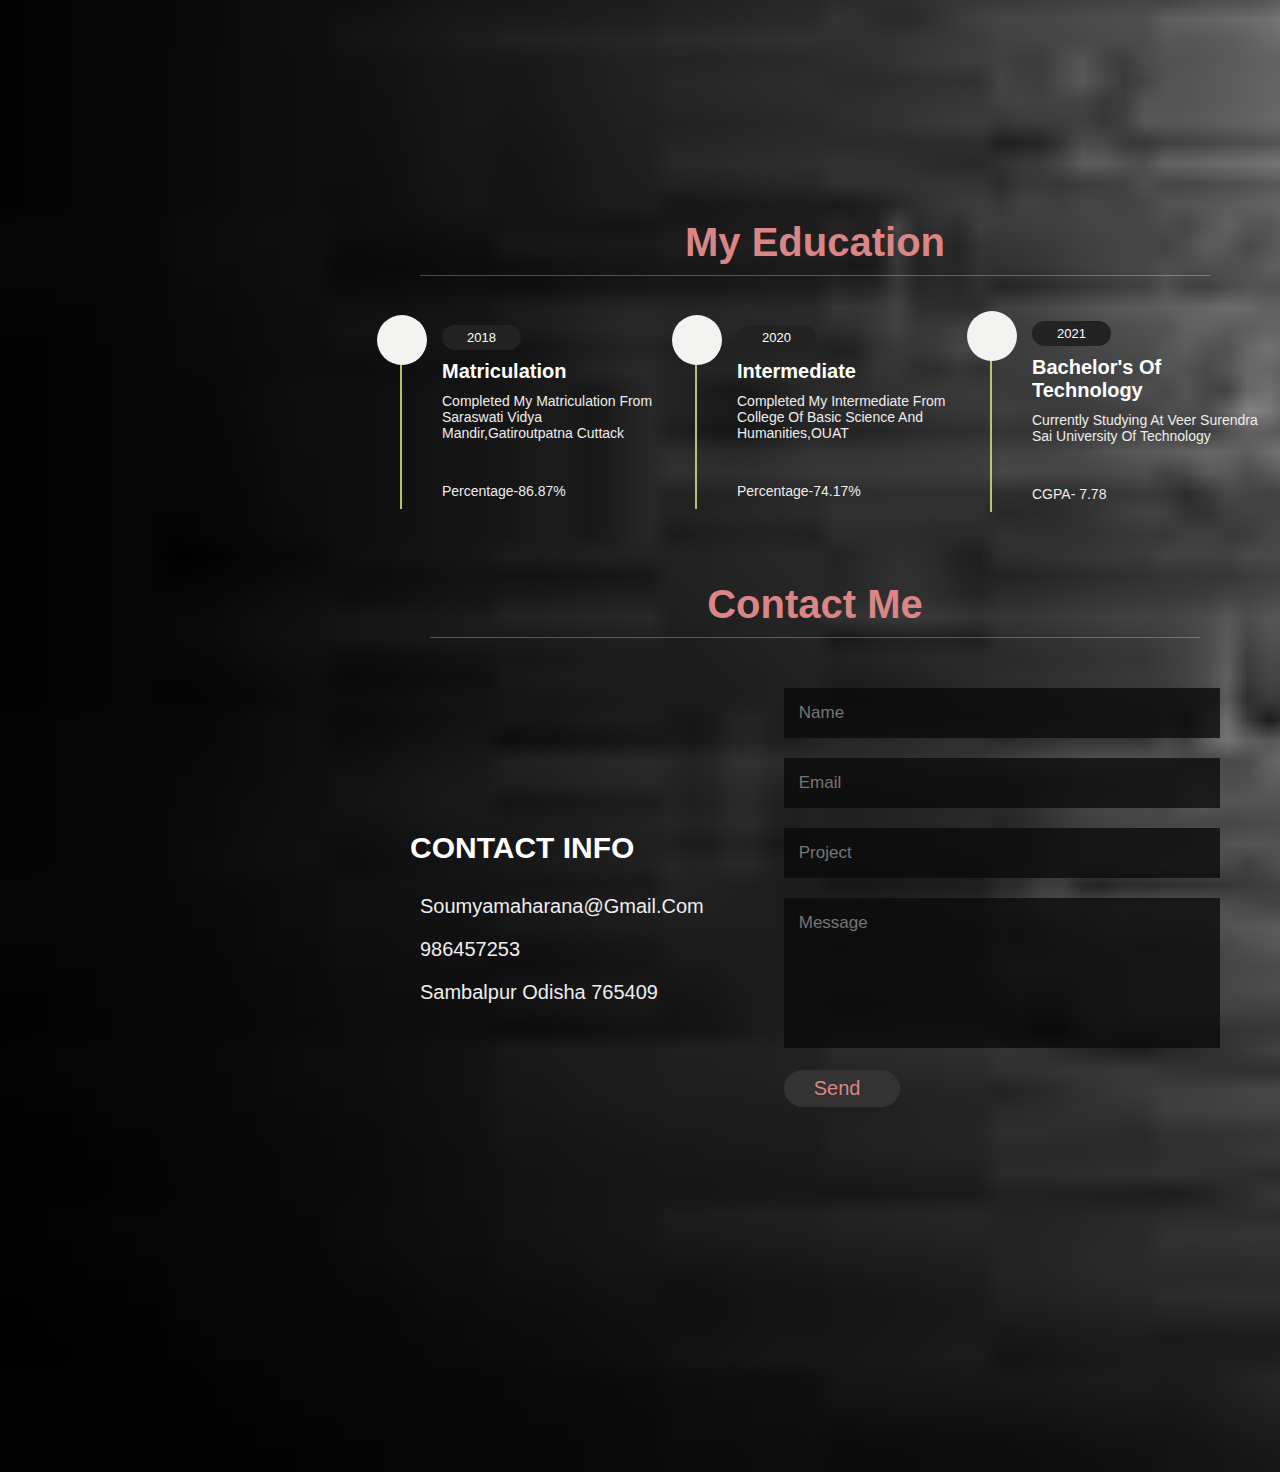
<file: soumya ranjan/portfolio.html>
<!DOCTYPE html>
<html lang="en">
<head>
    <meta charset="UTF-8">
    <meta http-equiv="X-UA-Compatible" content="IE=edge">
    <meta name="viewport" content="width=device-width, initial-scale=1.0">
    <title>Portfolio</title>
    <link rel="stylesheet" href="style3.css">
</head>
<body>
    <body>
        <header>
            <div class="user">
                <img src="myphoto.jpg" alt="">
                <h3 class="name">Soumya Ranjan</h3>
                <p class="post">Student</p>
            </div>
        
            <nav class="navbar">
                <ul>
                    <li><a href="#home">home</a></li>
                    <li><a href="#about">about</a></li>
                    <li><a href="#education">education</a></li>
                    <li><a href="#contact">contact</a></li>
                </ul>
            </nav>
        
        </header>
        <div id="menu" class="fas fa-bars"></div>
        
        
        
        <section class="home" id="home">
        
            <h3>Hello Everyone</h3>
            <h1>I'M <span>Soumya Ranjan</span></h1>
            <p>Student Of Veer Surendra Sai University Of technology From Department Of Electronics and Telecommunication.I know about about C programming and HTML CSS and using of Tableau for data Visualization</p>
        
            <a href="#about"><button class="btn">about me <i class="fas fa-user"></i></button></a>
        
        </section>
        <section class="about" id="about">
        
        <h1 class="heading"> <span>about</span> me </h1>
        
        <div class="row">
        
            <div class="info">
                <h3> <span> name : </span> Soumya ranjan</h3>
                <h3> <span> age : </span> 18</h3>
                <h3> <span> qualification : </span> B tech </h3>
                <h3> <span> Designation: </span> Student</h3>
                <h3> <span> language : </span> English </h3>
                <a href="#"><button class="btn"> download CV <i class="fas fa-download"></i> </button></a>
          
        </div>
        
        </section>
        
        
        
        <section class="education" id="education">
        
        <h1 class="heading"> my <span>education</span> </h1>
        
        <div class="box-container">
        
            <div class="box">
                <i class="fas fa-graduation-cap"></i>
                <span>2018</span>
                <h3>Matriculation</h3>
                <p>Completed my matriculation from Saraswati Vidya Mandir,Gatiroutpatna Cuttack </p><br>
            </br><p> percentage-86.87%</p>
            </div>
        
            <div class="box">
                <i class="fas fa-graduation-cap"></i>
                <span>2020</span>
                <h3>intermediate</h3>
                <p> Completed My intermediate from College Of basic Science and humanities,OUAT</p><br></br> <p> Percentage-74.17%</p>
            </div>
        
            <div class="box">
                <i class="fas fa-graduation-cap"></i>
                <span>2021</span>
                <h3>Bachelor's of Technology</h3>
                <p>Currently studying At Veer Surendra Sai University Of Technology</p><br></br><p> CGPA- 7.78 </p>
            </div>
        
            
        
        </div>
        
        
        
        <section class="contact" id="contact">
        
        <h1 class="heading"> <span>contact</span> me </h1>
        
        <div class="row">
        
            <div class="content">
        
                <h3 class="title">contact info</h3>
        
                <div class="info">
                    <h3> <i class="fas fa-envelope"></i> soumyamaharana@gmail.com </h3>
                    <h3> <i class="fas fa-phone"></i> 986457253 </h3>
                    <h3> <i class="fas fa-map-marker-alt"></i>Sambalpur Odisha 765409 </h3>
                </div>
        
            </div>
        
            <form action="">
        
                <input type="text" placeholder="name" class="box">
                <input type="email" placeholder="email" class="box">
                <input type="text" placeholder="project" class="box">
                <textarea name="" id="" cols="30" rows="10" class="box message" placeholder="message"></textarea>
                <button type="submit" class="btn"> send <i class="fas fa-paper-plane"></i> </button>
        
            </form>
        
        </div>
        
        </section>
        
        </body>
        </html>
</body>
</html>
</file>
<file: style.css>
html{
    scroll-behavior: smooth;
}

body{
    background-color: black;
    font-family: 'Aref Ruqaa';/*font-size: 22px;*/
     font-size: large;

}
   /* position:fixed;*/
    

/*.head{
    background-color: grey;
}*/
.nav{/*border: solid red;*/
    display: block;
    width:50%;
    margin-top: 3px;
    margin-left: 600px;
    border-radius: 8px;
    /*box-shadow: 5px 5px 8px rgb(168, 163, 163);*/
    position: fixed;
    top: 0;
    
}
.navbar{
    display: inline-block;
}
.navbar li{
    display: inline-block;
    font-size:17px;
}
.navbar li a{
    color: white;
    text-decoration: none;
    padding: 3px 15px;
}.navbar li a:hover{
   /*background-color:rgb(175, 172, 172);*/
  color:gray;
    
}img{
    border-radius: 50%;
    height: auto;
    width: 400px;
   /* max-width: 100%;  
height: auto; */
}img{
    height: auto;
    width: 300px;
}.img{
   display: block;
    /*margin-left: auto;
    margin-right: 0px;*/
    margin-top: 0px;
    margin-right: 70px;
    width: 35%;
    float: right;
    padding-top: 0px;
}.port{
    color: white;
  margin:-0px 150px ;
   height:0px;
   padding-top: 0px;
   /*width: 33%;*/
   float: left;
   position: fixed;
   top: 0;
   width: 50%;
}span{
    color:greenyellow;
}
.s{/*border: solid red;*/
    color: white;
    display: block;
    margin-left: 145px;
    margin-top:135px;
    padding-top: 65px;
}.sara{
    line-height: 0px;
}.btn{
    font-size: 15px;
    color: white;
    background-color: black;
    border: solid black;
    border-radius: 5px;
    padding: 8px;
    box-shadow:3px 3px 3px rgb(214, 208, 208);
    font-weight: bold;
}.btn:hover{
   background-color:gray;
}.about{
    color: white;
    height: 70vh;
    margin-left: 500px;
    padding-top: 2px;
   /* border: solid red;*/
    
    
}
.main{

    margin-top: 35%;
    margin-left: 37%;
    
}.ho{
    margin-left: 0px;
    line-height: 0px;
    color: peachpuff;

}.re{
    line-height: 0px;
    
}.me{
    margin-left: 0px;
    line-height: 0px;
    color: greenyellow;
}.my{
    margin-left:0px ;
    color: peachpuff;

    
    
}
.btn2{
    margin-left: 370px;
    border:  solid white;
    font-size: 15px;
    color:white;
    background-color: black;
    border-radius: 20px;
    font-weight: bold;
    padding: 8px;
}.btn2:hover{
    color: gray;
}.qul{
    color: white;
}

.home{
    height: 60vh;
    
       
}
.s{
    margin-top: 200px;
}

.qualification{
    color: white;
    height: 60vh;
    margin-left: 145px;
    padding-top: 135px;
    margin-top: 100px;
    
}.skill{
    height:81vh;
    color: white;
    margin-left: 870px;
    padding-top: 135px;
    
}.contact{
    
    height:60vh;
    color: white;
    margin-left: 145px;
    
    

}.co{
    color: greenyellow;
    /*line-height: 2px;*/
    
}.get{
    color: peachpuff;
    line-height: 2px;
}.ski{
    color: greenyellow;
    line-height: 0px;
}
.tech{color: peachpuff;
    

}.ion{
    color: yellowgreen;
   /* line-height:0px ;*/
}.per{
    color: peachpuff;
    line-height: 2px;
}.man{
    color:peachpuff;
    line-height: 0px;
}@media (max-width:1100px){
    .nav
    {
        margin-left : 550px;
        
    }
    .navbar li a{
        padding: 3px 9px;
    }

    }

    @media (max-width:1030px){
    .nav
    {
        margin-left : 420px;
        
    }
    .navbar li a{
        padding: 3px 2px;
    }

    }

    @media (max-width:900px){
        .nav
        {
            margin-left : 350px;
            
            
        }
        .navbar li a{
            padding: 3px 2px;
            font-size: 15px;
        }
    
        }

        @media (max-width:810px){
            .nav
            {
                margin-left : 200px;
                width: 70%;
                
            }
            .navbar li a{
                padding: 3px 1px;
            }

            .port{
                margin: 0px 50px;
            }
        
            }

            @media (max-width: 620px){
                .nav
                {
                    margin-left : 100px;
                    width: 90%;
                    
                }
                .navbar li a{
                    padding: 3px 1px;
                }

                .port{
                    margin: 0px 20px;

                }
            
                }

                @media (max-width:530px){
                    .nav
                    {
                        margin-left : 90px;
                        width: 60%;
                    }
                    .navbar li a{
                        padding: 3px 2px;
                    }

                    .port{
                        margin: 0px 10px;
                    }
                
                    }
@media (max-width:700px){
    .img img{
        margin-right: 100px;
        height: 250px;
        width: 250px;
        margin-top: 45px;}
        .s{margin-left:150px;
            margin-top: 80px;
            padding-top: 55px;
        
    }
}@media (max-width:550px){
    .img img{
        margin-right: 120px;
        height: 220px;
        width: 220px;
        margin-top: 75px;
        
    }.s{margin-left:100px;
        margin-top: 80px;
        padding-top: 55px;

    }
}@media (max-width:480px){
    .img img{
        margin-right: 250px;
        height: 190px;
        width: 190px;
        margin-top: 75px;
        
    }.s{margin-left:10px ;
        margin-top:70px ;
        padding-top:45px ;

    }
}@media(max-width:650px){
    .qualification{
    margin-left: 130px;
    margin-top: 120px;}
}@media(max-width:620px){
    .qualification{
        margin-left:110px ;
        margin-top:125px ;
    }
}@media(max-width:580px){
    .qualification{
        margin-left:90px ;
        margin-top:170px ;
    }
}@media(max-width:560px){
    .qualification{
        margin-left:50px ;
        margin-top:145px ;
    }
}@media(max-width:480px){
    .qualification{
        margin-left:20px ;
        margin-top:125px ;
    }
}@media(max-width:1020px)
{
    .contact{
        margin-left:120px ;
    }
}@media(max-width:990px)
{
    .contact{
        margin-left:110px ;
    }
}@media(max-width:970px)
{
    .contact{
        margin-left:100px ;
    }
}@media(max-width:686px)
{
    .contact{
        margin-left:95px ;
    }
}@media(max-width:550px)
{
    .contact{
        margin-left:90px ;
    }
}
@media(max-width:482px)
{
    .contact{
        margin-left:10px ;
    }
}@media(max-width:1030px){
    .skill{
    margin-left: 800px;
    
    }
}@media(max-width:996px){
    .skill{
    margin-left: 750px;
    
    }
}@media(max-width:945px){
    .skill{
    margin-left: 700px;
    
    }
}@media(max-width:897px){
    .skill{
    margin-left: 650px;
    
    }
}@media(max-width:843px){
    .skill{
    margin-left: 600px;
    
    }
}@media(max-width:794px){
    .skill{
    margin-left: 550px;
    
    }
}@media(max-width:749px){
    .skill{
    margin-left: 520px;
    
    }
}@media(max-width:713px){
    .skill{
    margin-left: 450px;
    
    }
}@media(max-width:644px){
    .skill{
    margin-left: 400px;
    
    }
}
@media(max-width:595px){
    .skill{
    margin-left: 350px;
    
    }
}@media(max-width:544px){
    .skill{
    margin-left: 300px;
    
    }
}@media(max-width:495px){
    .skill{
    margin-left: 250px;
    
    }
}@media(max-width:444px){
    .skill{
    margin-left: 200px;
    
    }
}@media(max-width:444px){
    .skill{
    margin-left: 20px;
    
    }
}@media(max-width:944px){
    .about{
        margin-left: 450px;
    }
}@media(max-width:905px){
    .about{
        margin-left: 400px;
    }
}@media(max-width:828px){
    .about{
        margin-left: 350px;
    }
}@media(max-width:777px){
    .about{
        margin-left: 300px;
    }
}@media(max-width:725px){
    .about{
        margin-left: 250px;
    }

}@media(max-width:681px){
    .about{
        margin-left: 200px;
    }
}@media(max-width:589px){
    .about{
        margin-left: 150px;
    }
}@media(max-width:509px){
    .about{
        margin-left: 100px;
    }
}@media(max-width:450px){
    .about{
        margin-left: 0px;
    }

}
</file>
<file: IEEE/style3.css>
body{
    margin: 0;
    text-align: center;
    background-color: rgb(237, 250, 202);
    font-family: 'lora',serif;
    background-image: url('../IEEE/pinterest.jpg');
    background-position:center;
    background-size: cover;
    height: 1vh;
    display: flex;
    flex-direction: column;
    padding: 0 20px;
    
}
p{
    font-family: 'Noto Sans', sans-serif;
    color:#562B08;
}


h1{
   
    font-family: 'Sacramento', cursive;
    font-size: 50px;
    color: #562B08;
   
}
.btn{
   border: 3px solid;
    border-color: #562B08;
    font-size: 18px;
    border: radius 10px;
    text-decoration: none;
}
.btn:hover{
    background-color: #562B08;
    color: rgb(5, 0, 0);
}
h2{
    color: #562B08;
}
h3{
    color: #562B08;
}
</file>
<file: portfolio 2/style.css>
body,html{
    margin: 0;
    font-family: Arial;
    font-size: 24px;
    scroll-behavior: smooth;
}

#header{
    background: rgba(0,0,0,0.8);
    padding: 10px 0;
    width: 100%;
    position: fixed;
    left: 0;
    top: 0;
}

.container{
    width: 86%;
    margin: 0 auto;
}

#header .container{
    display: flex;
    justify-content: space-between;
    align-items: center;
    float: right;
    
}


.main-nav ul{
    padding: 0;
    margin: 0;
    list-style: none;
    padding-left: 500px;
}

.main-nav ul li{
    float: left;
    margin-left: 35px;
    font-size: 18px;
    padding-left: 10px;
}

.main-nav ul li a{
    text-decoration: none;
    color: #fff;
    display: block;
    padding-left: 20px;
    padding-right: 20px; 
    padding-top: 10px;
    padding-bottom: 10px;
}

a:hover{
    background-color: gray;
   
}

.image img{
    width: 30%;
   margin: 150px;
   margin-right: 100px;
    vertical-align: top;
    
}
.image{
    background: #d7b8e0;
}

.about{
    height: 100vh;
    display: flex;
    align-items: center;
    background: #dbfbf4;
}

.qualifications{
    height: 100vh;
    display: flex;
    align-items: center;
    background: #cfd6f9;
    text-align: center;
    
}

.qualifications ul{
    list-style-type: none;
}

.skills{
    height: 100vh;
    display: flex;
    align-items: center;
    background: #d6f9cf;
    text-align: center;
}

.skills ul{
    list-style-type: none;
}

.contact{
    height: 100vh;
    display: flex;
    align-items: center;
    background: #f1edcd;
    text-align: center;
}

.contact ul{
    list-style-type: none;
}

.links img{
    width: 60px;
    height: 60px;
    border-radius: 50%;
    padding: 10px;
}

.links a{
    padding: 0;
} 

.links a :hover{
    background: #f3e57de7;
}

.image{
    display: flex;
    justify-content: center;
    align-items: center;
    padding-right: 10px;
}

.home{
    padding-right: 50px;
}

.image h1{
    font-size: 75px;
   font-style: oblique;
   color: #4a525a;
}


.image p{
    font-size: 40px;
}

@media(max-width:1100px){
    .image img{
        width: 40%;
    }

    .image h1{
        font-size: 60px;
        padding-top: 100px;
    }

    .image p{
        font-size: 95%;
        padding-right: 10px;
    }
}

@media(max-width : 950px){
    .image img{
        width: 40%;
        margin-left: 40px;
        margin-right: 30px;
        padding-top: 150px;
    }

    .image h1{
        font-size: 55px;
        padding-top: 150px;
    }

    .image p{
        font-size: 90%;
        padding-right: 20px;
    }
}

@media(max-width : 600px){
    .image img{
        width: 50%;
        margin-right: 18px;
    }
    .image h1{
        font-size: 40px;
        padding-top: 180px;

    }

    .image p{
        font-size: 70%;
    }

    .about{
        height: 40vh;
        font-size: 80%;
       text-align: center;
       padding-top: 100px;
       padding-bottom: 300px;
       
    }

    .qualifications{
        height: 50vh;
        padding-bottom: 300px;
        font-size: 80%;
       text-align: center;
       list-style-type: none;
    }

    .skills{
        font-size: 80%;
       text-align: center;
       list-style-type: none;
       padding-bottom: 300px;
       height: 50vh;
    }

    .contact{
        font-size: 80%;
       text-align: center;
       list-style-type: none;
       padding-bottom: 300px;
       height: 50vh;    
    }

    .links img{
        width: 50px;
        height: 50px;
    }
}

@media(max-width : 1350px){
    
    .about{
        height: 40vh;
        font-size: 80%;
       text-align: center;
       padding-top: 100px;
       padding-bottom: 300px;
       
    }

    .qualifications{
        height: 50vh;
        padding-bottom: 300px;
        font-size: 80%;
       text-align: center;
       list-style-type: none;
    }

    .skills{
        font-size: 80%;
       text-align: center;
       list-style-type: none;
       padding-bottom: 300px;
       height: 50vh;
    }

    .contact{
        font-size: 80%;
       text-align: center;
       list-style-type: none;
       padding-bottom: 300px;
       height: 50vh;    
    }

    .links img{
        width: 50px;
        height: 50px;
    }
}


@media(max-width:450px){
    .image img{
        width: 50%;
        height: 90%;
        margin-left: 50px;
        margin-right: 25px;
    }

    .image h1{
        font-size: 35px;
        padding-top: 200px;
    }

    .image p{
        font-size: 20px;
        padding-right: 5px;
    }
}

@media(max-width:400px){
    .image img{
        width: 50%;
        height: 90%;
        margin-left: 20px;
        margin-right: 15px;
    }

    .image h1{
        font-size: 25px;
        padding-top: 200px;
    }

    .image p{
        font-size: 15px;
        padding-right: 5px;
    }
}

@media(max-width:1350px){
    .container{
       
        height: 40px;
    }

     .main-nav ul{
         padding: 0;
         margin: 0;
         list-style: none;
         padding-left: 450px;
    }

    .main-nav ul li{
         float: left;
         margin-left: 25px;
         font-size: 15px;
         padding-left: 8px;
    }

    .main-nav ul li a{
         text-decoration: none;
         color: #fff;
         display: block;
         padding-left: 10px;
         padding-right: 10px; 
         padding-top: 10px;
         padding-bottom: 10px;
    }
}

@media(max-width:1200px){
    .container{
       
        height: 35px;
    }

     .main-nav ul{
         padding: 0;
         margin: 0;
         list-style: none;
         padding-left: 400px;
    }

    .main-nav ul li{
         float: left;
         margin-left: 15px;
         font-size: 15px;
         padding-left: 8px;
    }

    .main-nav ul li a{
         text-decoration: none;
         color: #fff;
         display: block;
         padding-left: 10px;
         padding-right: 10px; 
         padding-top: 10px;
         padding-bottom: 10px;
    }
}

@media(max-width:1090px){
    .container{
        
        height: 35px;
    }

     .main-nav ul{
         padding: 0;
         margin: 0;
         list-style: none;
         padding-left: 300px;
    }

    .main-nav ul li{
         float: left;
         margin-left: 15px;
         font-size: 15px;
         padding-left: 8px;
    }

    .main-nav ul li a{
         text-decoration: none;
         color: #fff;
         display: block;
         padding-left: 10px;
         padding-right: 10px; 
         padding-top: 10px;
         padding-bottom: 10px;
    }
}





@media(max-width:990px){
    .container{
       
        height: 35px;
    }

     .main-nav ul{
         padding: 0;
         margin: 0;
         list-style: none;
         padding-left: 200px;
    }

    .main-nav ul li{
         float: left;
         margin-left: 15px;
         font-size: 15px;
         padding-left: 8px;
    }

    .main-nav ul li a{
         text-decoration: none;
         color: #fff;
         display: block;
         padding-left: 10px;
         padding-right: 10px; 
         padding-top: 10px;
         padding-bottom: 10px;
    }
}

@media(max-width:860px){
    .container{
        height: 35px;
    }

     .main-nav ul{
         padding: 0;
         margin: 0;
         list-style: none;
         padding-left: 0px;
    }

    .main-nav ul li{
         float: left;
         margin-left: 15px;
         font-size: 15px;
         padding-left: 8px;
    }

    .main-nav ul li a{
         text-decoration: none;
         color: #fff;
         display: block;
         padding-left: 10px;
         padding-right: 10px; 
         padding-top: 10px;
         padding-bottom: 10px;
    }
}


@media(max-width:650px){
    .container{
        height: 35px;
    }

     .main-nav ul{
         padding: 0;
         margin: 0;
         list-style: none;
         padding-left: 0px;
    }

    .main-nav ul li{
         float: left;
         margin-left: 2px;
         font-size: 15px;
         padding-left: 0px;
    }

    .main-nav ul li a{
         text-decoration: none;
         color: #fff;
         display: block;
         padding-left: 10px;
         padding-right: 10px; 
         padding-top: 10px;
         padding-bottom: 10px;
    }
}

@media(max-width:550px){
    .container{
        height: 125px;
    }

    .main-nav{
        display: flex;
        flex-direction: column;
       
    }

     .main-nav ul{
         padding: 0;
         margin: 0;
         list-style: none;
         padding-left: 0px;
    }

    .main-nav ul li{
        
         margin-left: 2px;
         font-size: 25px;
         padding-left: 0px;
    }

    .main-nav ul li a{
         text-decoration: none;
         color: #fff;
         display: block;
         padding-left: 10px;
         padding-right: 10px; 
         padding-top: 10px;
         padding-bottom: 10px;
    }
}
</file>
<file: Portfolio/style.css>
* {
  margin: 0;
  padding: 0;
  box-sizing: border-box;
}
html {
  scroll-behavior: smooth;
}

/* navbar*/
.navbar {
  display: flex;
  justify-content: center;
  align-items: center;
  background-color: rgb(87, 84, 84);
  position: sticky;
  top: 0;
}

.navbar ul {
  display: flex;
  list-style: none;
  margin: 20px 0px;
}

.navbar ul li {
  font-family: century;
  font-size: 1.1rem;
  font-weight: bold;
}

.navbar ul li a {
  text-decoration: none;
  color: white;
  padding: 8px 30px;
  transition: all 0.5s ease;
}

.navbar ul li a:hover {
  background-color: white;
  border-radius: 20px;
  color: black;
  box-shadow: 0 0 10px white;
}

/* Home Section */
#home {
  display: flex;
  flex-direction: column;
  background-color: rgba(0, 0, 0, 0.5);
  height: 840px;
  justify-content: center;
  align-items: center;
  color: white;
}
#home ::before {
  content: "";
  position: absolute;
  top: 0;
  right: 0;
  background: url("Imgages/bg2.jpg") no-repeat center center/cover;
  height: 900px;
  width: 100%;
  z-index: -1;
  opacity: 0.8;
}

.main {
  display: flex;
  flex-direction: column;
  align-items: center;
  top: 30%;
  right: 10%;
}
.headings {
  font-family: century;
  font-size: 3rem;
  text-align: center;
  margin: 20px 10px;
}
.btn {
  padding: 10px 25px;
  border-radius: 8px;
  background-color: transparent;
  border: 1.5px solid black;
  color: aliceblue;
  outline: none;
  font-weight: bold;
  transition: 0.6s ease;
}

.btn:hover {
  cursor: pointer;
  color: black;
  background-color: white;
  font-weight: normal;
  box-shadow: 2px 3px 2px gray;
}

/* About Section */
#about {
  display: flex;
  flex-direction: column;
  box-sizing: border-box;
  padding: 30px;
  margin-bottom: 50px;
  height: 640px;
}
p{
  padding: 10px;
  align-items: justify;
}

#pic {
  display: flex;
}

#pic img {
  width: 400px;
  height: 400px;
  padding-left: 50px;
}

#intro {
  display: flex;
  flex-direction: column;
  text-align: justify;
  padding: 40px;
}

#intro h2 {
  font-size: 2 rem;
  margin-bottom: 20px;
}

/* Portfolio */
#portfolio {
  display: flex;
  flex-direction: column;
  background-color: rgb(0, 0, 0);
  color: white;
  padding: 20px;
  align-items: center;
}

.gallary {
  display: flex;
  flex-wrap: wrap;
  justify-content: space-between;
  box-sizing: border-box;
  padding: 30px;
}

.gallary img {
  width: 360px;
  height: 240px;
  margin: 10px;
  padding: 10px;
  border-radius: 20px;
}

.gallary img:hover {
  transform: scale(1.1);
  transition: 0.3s ease-in;
}

/* Service */
#service {
  display: flex;
  flex-direction: column;
  padding: 20px;
}

.row {
  display: flex;
  justify-content: space-around;
  box-sizing: border-box;
}

.box {
  display: flex;
  flex-direction: column;
  width: 350px;
  height: 450px;
  border: 1px solid black;
  padding: 20px;
  margin: 40px;
  border-radius: 15px;
  align-items: center;
  text-align: center;
  background: linear-gradient(to top, rgb(205, 108, 17) 50%, white 50%);
  background-size: 100% 200%;
  transition: all 0.8s;
}

.box:hover {
  background-position: left bottom;
  color: white;
  border: none;
  box-shadow: 0 0 20px rgb(12, 1, 32);
}

.title {
  padding: 50px;
}

.title .p {
  justify-content:center;
  align-content: center;
}

/* Contact Section */
#contact {
  display: flex;
  flex-direction: column;
  box-sizing: border-box;
  background-color: black;
  color: white;
}

.form {
  display: flex;
  flex-direction: column;
  box-sizing: border-box;
  align-items: center;
}

.input {
  padding: 12px;
  margin: 10px;
  width: 30%;
  border: none;
  outline: none;
}

#msg {
  width: 20%;
  padding: 15px;
  margin: 10px;
  border: none;
  outline: none;
}

#send {
  padding: 5px;
  margin: 2px;
  width: 10%;
}
#send:hover {
  cursor: pointer;
  color: white;
  background-color:darkgrey;
}
</file>
<file: Portfolio/phone.css>
/* Home */
#home {
  height: 820px;
}
.headings {
  font-size: 1.7rem;
}

/* About */
#pic img {
  width: 300px;
  height: 175px;
}
#intro h2 {
  font-size: 1.5rem;
}

/* Portfolio */
.gallary img {
  width: 275px;
  height: 150px;
  margin: 10px;
}
/* Contact */
.input {
    width:80%;
}

/* Services */
.box {
  flex-direction: column;
}

#msg {
    width:70%;
}

#send {
    width:20%;
}
</file>
<file: portfolio_sarthak/CSS/style.css>
*{
    padding: 0;
    margin: 0;
    box-sizing: border-box;

}
html
{
    scroll-behavior: smooth;
}

header{
    background-color: #070606;
    clip-path: polygon(0 0, 100% 0, 100% 100%, 70% 90%, 0 100%);
}
.container{
    max-width: 1152px;
    padding: 0 15px;
    margin: 0 auto;
}
header nav .left a{
color: #F2F2F2;
text-decoration: none;
margin-right: 5rem;
text-transform: uppercase;
}
header nav .left a:hover{
    color: #3DCFD3;
    transition: all .3s ease;
}
nav
{
    display: flex;
    align-items: center;
    justify-content: space-between;
}

.left
{
    display: flex;
    align-items: center;
}
header nav{
    padding: 2rem 0;
}
header nav .brand
{
    margin-right: 17rem;
    margin-left: -9rem;
}
.pic
{
    display: flex;
    align-items: center;
    padding: 3rem 0;
}

.pic .left img
{
    width: 500px;
    height: 550px;
    margin-right: 10rem;
    margin-left: -6rem;
}

.pic .right
{
    color:white;
    margin-top: -7rem;
}

.pic .right h5
{
    font-size: 1.5rem;
    color:purple;
    margin-bottom: 0.6rem;
}

.pic .right h1
{
    font-size: 3.5rem;
    font-weight: 100;
    margin-bottom: 1.5rem;
}

.pic .right h1 span
{
    color: #3DCFD3;
}

.pic .right p
{
    line-height: 1.9;
    margin-bottom: 2rem;
}
.btn
{
    padding: 0.8rem 3rem;
    font-weight: 600;
    border: 2px solid #3DCFD3;
    cursor: pointer;
    transition: all 0.3s ease;
    margin-right: -5rem;
}

.btn-primary
{
    background: transparent;
    color: #3DCFD3;
}

.btn-primary:hover
{
    background: transparent;
    border-color:yellow;
    color:yellow;
}
section
{
    padding: 6rem 15rem;
}
.container2
{
    display: flex;
    align-items: center;
}

.container2 img
{
    margin-right: 6rem;
    width: 100%;
    padding-right: 50px;
}

.container2 h1
{
    margin-bottom: 1rem;
    font-size: 1.6rem;
    font-weight: 400;
}

.container2 span
{
    color: red;
}

.container2 h3
{
    font-size: 1rem;
    margin-bottom: 1rem;
    color: grey;
}
.container2 h3 span
{
    color:purple;
}
.container2 p
{
    font-family: 'Lato', sans-serif;
    color: grey;
    line-height: 1.9rem;
}

section.services
{
    background-color: var(--light);
}

.section-heading
{
    color: black;
    text-align: center;
    margin-bottom: 1rem;
    line-height: 0.5;
}

.section-heading span
{
    color: purple;
}

.section-heading + p
{
    color: gray;
    font-family: 'Lato', sans-serif;
    margin-bottom: 6rem;
    text-align: center;
}

section.services .card-wrapper
{
    display: grid;
    grid-template-columns: repeat(3, 1fr);
    grid-column-gap: 2rem;
    grid-row-gap: 6rem;
}

section.services .card-wrapper .card
{
    background: white;
    padding: 3rem 2rem;
    position: relative;
    padding-top: 3rem;
    text-align: center;
    transition: all 0.3s ease;
}

section.services .card-wrapper .card img
{
    position: absolute;
    top: -2.5rem;
    left: 50%;
    transform: translateX(-50%);
}

section.services .card-wrapper .card h2
{
    font-weight: 400;
    font-size: 1.2rem;
    margin-bottom: 1rem;
}

section.services .card-wrapper .card p
{
    font-family: 'Lato', sans-serif;
    color:gray;
    line-height: 1.6rem;
}

section.services .card-wrapper .card:hover
{
    background: lightslategrey;
}

section.services .card-wrapper .card:hover h2,section.services .card-wrapper .card:hover p
{
    color:white;
}
section.contact .container4
{
    text-align: center;
}

section.contact .container4 span
{
    color: blueviolet;
}

section.contact .container4 p
{
    font-family: 'Lato', sans-serif;
    color:lightslategray;
    padding: 2rem;
}

section.contact .card-wrapper
{
    display: grid;
    grid-template-columns: repeat(3, 1fr);
    grid-column-gap: 5rem;
}

section.contact .card-wrapper .card
{
    text-align: center;
    margin-bottom: 4rem;
}

section.contact .card-wrapper .card img
{
    margin-bottom: 1rem;
}

section.contact .card-wrapper .card h1
{
    font-family: 'Poppins', sans-serif;
    color: black; 
}

section.contact .card-wrapper .card h6
{
    font-family: 'Lato', sans-serif;
    font-size: 1rem;
    color: lightslategray;   
}

.btn-primary2
{
    color: black;
    background:rgb(0, 255, 255);
    border-color: black;
    border-radius: 10px;
    margin-top: 2rem;
    width: 15rem;
    margin-left: 400px;
}

.btn-primary2:hover
{
    background: transparent;
    border-color: lightskyblue;
    color: lightskyblue;
}

section.contact .input-wrap
{
    display: grid;
    grid-template-columns: repeat(2, 1fr);
    grid-column-gap: 3rem;
    margin: 2rem 2rem;
}

section.contact .input-wrap2
{
    display: flex;
    flex-direction: column;
    border: 1px solid lightslategray;
}

section.contact input
{
    padding: 0.5rem;
    border: 1px solid lightslategray;
    font-size: 0.9rem;
}

section.contact .input-wrap2 input
{
    margin-bottom: 2rem;
    border: 1px solid lightslategray;
    font-size: 0.9rem;
}

section.contact .input-wrap2 textarea
{
    padding: 0.5rem;
    border: 1px solid lightslategray;
    font-size: 0.9rem;
}
footer
{
    background: black;
    padding: 5rem 0;
    text-align: center;
}

footer .footer-logo
{
    margin-bottom: 3rem;
    height: 70px;
    width: 275x;
    text-align: center;
}
footer .social
{
    display: flex;
    justify-content: center;
    align-items: center;
}

footer .social a
{
    background: black;
    display: flex;
    align-items: center;
    justify-content: center;
    width: 35px;
    height: 35px;
    border-radius: 50%;
    margin-right: 1rem;
    transition: all 0.3s ease;
    background-color:white;
    margin-bottom: 3rem;
    
}

footer .social a:hover
{
    background: skyblue;
}

.copyright
{
    color: gray;
}


@media screen and (max-width:1778px)
{
.btn-primary2
{
    color: black;
    background: skyblue;
    border-color: black;
    border-radius: 10px;
    margin-top: 2rem;
    width: 15rem;
    margin-left: 500px;
}
}

@media screen and (max-width:1285px)
{   
    .pic .left img
{
    width: 400px;
    height: 700px;
    margin-right: 10rem;
    margin-left: -6rem;
}
.btn
{
    padding: 0.8rem 3rem;
    font-weight: 600;
    border: 2px solid transparent;
    cursor: pointer;
    transition: all 0.3s ease;
    margin-right: -3rem;
}   
}

@media screen and (max-width:1325px)
{
    header nav .brand
{
    margin-right: 15rem;
    margin-left: -5rem;
}

.btn-primary2
{
    color: black;
    background: skyblue;
    border-color: black;
    border-radius: 10px;
    margin-top: 2rem;
    width: 15rem;
    margin-left: 330px;
}
}

@media screen and (max-width:1220px)
{
    .btn
{
    padding: 0.8rem 3rem;
    font-weight: 600;
    border: 2px solid transparent;
    cursor: pointer;
    transition: all 0.3s ease;
    margin-right: -2rem;
}

.btn-primary2
{
    color: black;
    background: skyblue;
    border-color: black;
    border-radius: 10px;
    margin-top: 2rem;
    width: 15rem;
    margin-left: 280px;
}
}

@media screen and (max-width:1190px)
{
    .btn
{
    padding: 0.8rem 3rem;
    font-weight: 600;
    border: 2px solid transparent;
    cursor: pointer;
    transition: all 0.3s ease;
    margin-right: -1rem;
}
}

@media screen and (max-width:1155px)
{
    .btn
    {
        padding: 0.8rem 3rem;
        font-weight: 600;
        border: 2px solid transparent;
        cursor: pointer;
        transition: all 0.3s ease;
        margin-right: 1rem;
    }
    .pic .left img
    {
        width: 400px;
        height: 700px;
        margin-right: 10rem;
        margin-left: -4rem;
    }
    .pic .right
{
    color: white;
    margin-top: -7rem;
    margin-left: -5rem;
}

}
</file>
<file: soumya ranjan/style3.css>
:root{
    --yellow:rgb(243, 243, 242);
}

*{
    font-family: 'Nunito', sans-serif;
    margin:0; padding:0;
    box-sizing: border-box;
    text-decoration: none;
    outline: none; border:none;
    text-transform: capitalize;
    transition: all .2s linear;
}


html{
    font-size: 62.5%;
    overflow-x: hidden;
}

html::-webkit-scrollbar{
    width:1.4rem;
}

html::-webkit-scrollbar-track{
    background:rgb(73, 68, 68);
}

html::-webkit-scrollbar-thumb{
    background:var(--yellow);
}

body{
    background:rgb(100, 88, 88);
    overflow-x: hidden;
    padding-left: 35rem;
    background-image: url(portfolioimage7.jpg);
    background-repeat: no-repeat;
    background-size: cover;
}

section{
    min-height: 100vh;
    padding:1rem;
}

.btn{
    padding:.7rem 3rem;
    background:#333;
    color:rgb(219, 134, 134);
    cursor: pointer;
    margin-top: 1rem;
    font-size: 2rem;
    border-radius: 5rem;
}

.btn i{
    padding:0 .5rem;
    font-size: 1.8rem;
}

.btn:hover{
    background:var(--yellow);
}

.heading{
    text-align: center;
    margin:0 6rem;
    font-size: 4rem;
    padding:1rem;
    border-bottom: .1rem solid #fff4;
    color:rgb(219, 134, 134);
}



header{
    position: fixed;
    top:0;
    left:0;
    z-index: 1000;
    height:100%;
    width:35rem;
    background:#1a1a1a;
    display: flex;
    align-items: center;
    justify-content: center;
    flex-flow: column;
    text-align: center;
}

header .user img{
    height:17rem;
    width:17rem;
    border-radius: 50%;
    object-fit: cover;
    margin-bottom: 1rem;
    border:.7rem solid var(--yellow);
}

header .user .name{
    font-size: 3.5rem;
    color:rgb(233, 196, 196);
}

header .user .post{
    font-size: 2rem;
    color:rgb(241, 205, 205);
}

header .navbar{
    width:100%;
}

header .navbar ul{
    list-style: none;
    padding:1rem 3rem;
}


header .navbar ul li a{
    display: block;
    padding:1rem;
    margin:1.5rem 0;
    background:rgb(63, 60, 60);
    color:#fff;
    font-size: 2rem;
    border-radius: 5rem;
    background-image: url(portfolioimage7.jpg);
}

header .navbar ul li a:hover{
    background:blue;
}

#menu{
    position: fixed;
    top:2rem; right:2rem;
    background:#333;
    color:#fff;
    cursor: pointer;
    font-size: 2.5rem;
    padding:1rem 1.5rem;
    z-index: 1000;
    display: none;
}

.home{
    display: flex;
    justify-content: center;
    flex-flow: column;
    padding:0 15rem;
}

.home h3{
    font-size: 2.5rem;
    color:#fff;
}

.home h1{
    font-size:5rem;
    color:#fff;
}

.home h1 span{
    color:var(rgb(230, 159, 159));
}

.home p{
    font-size:2rem;
    color:#eee;
    padding: 1rem 0;
}

.about .row{
    display: flex;
    align-items: center;
    justify-content: center;
    flex-wrap: wrap;
    padding:1rem 0;
}

.about .row .info{
    flex:1 1 48rem;
    padding:2rem 1rem;
    padding-left: 6rem;
}

.about .row .info h3{
    font-size: 2rem;
    color:var(--yellow);
    padding:1rem 0;
    font-weight: normal;
}

.about .row .info h3 span{
    color:rgb(236, 146, 146);
    padding:0 .5rem;
}

.about .row .counter{
    flex:1 1 48rem;
    display: flex;
    justify-content: center;
    flex-wrap: wrap;
}

.about .row .counter .box{
    width:20rem;
    background:#222;
    text-align: center;
    padding:1rem 0;
    margin:2rem;
}

.about .row .counter .box span{
    font-size: 4rem;
    color:var(--yellow);
}

.about .row .counter .box h3{
    font-size: 2rem;
    color:#fff;
}

.education .box-container{
    display: flex;
    align-items: center;
    justify-content: space-between;
    flex-wrap: wrap;
    padding:1rem 0;
    padding-left: 3rem;
}

.education .box-container .box{
    width:27rem;
    margin:4rem 1rem;
    padding-left: 4rem;
    border-left: .2rem solid rgba(209, 216, 106, 0.884);
    position: relative;
}


.education .box-container .box span{
    font-size: 1.3rem;
    background:#222;
    color:#fff;
    border-radius: 5rem;
    padding:.5rem 2.5rem;
}
.education .box-container .box h3{
    font-size: 2rem;
    color:#fff;
    padding-top: 1.5rem;
}

.education .box-container .box p{
    font-size: 1.4rem;
    color:#eee;
    padding: 1rem 0;
}

.education .box-container .box i{
    position: absolute;
    top:-1.5rem; left:-2.5rem;
    height:5rem;
    width: 5rem;
    border-radius: 50%;
    line-height: 5rem;
    text-align: center;
    font-size: 2rem;
    color:#fff;
    background:var(--yellow);
}



.contact .row{
    display: flex;
    align-items: center;
    justify-content: center;
    flex-wrap: wrap;
}

.contact .row .content{
    flex:1 1 30rem;
    padding:4rem;
    padding-bottom: 0;
}

.contact .row form{
    flex:1 1 45rem;
    padding:2rem;
    margin:2rem;
    margin-bottom: 4rem;
}

.contact .row form .box{
    padding:1.5rem;
    margin:1rem 0;
    background:rgba(12, 10, 10, 0.788);
    color:#fff;
    text-transform: none;
    font-size: 1.7rem;
    width:100%;
}

.contact .row form .box::placeholder{
    text-transform: capitalize;
}

.contact .row form .message{
    height: 15rem;
    resize: none;
}

.contact .row .content .title{
    text-transform: uppercase;
    color:#fff;
    font-size: 3rem;
    padding-bottom: 2rem;
}

.contact .row .content .info h3{
    display: flex;
    align-items: center;
    font-size: 2rem;
    color:#eee;
    padding:1rem 0;
    font-weight: normal;
}

.contact .row .content .info h3 i{
    padding-right: 1rem;
    color:var(--yellow);
}

.top{
    position: fixed;
    bottom:7.5rem; right: 2rem;
    z-index: 100;
    display: none;
}



















/* media queries  */

@media (max-width:1200px){

    html{
        font-size: 55%;
    }

    .home{
        padding:1rem 4rem;
    }

}

@media (max-width:991px){

   header{
       left:-120%;
   }

   #menu{
       display: block;
   }

   header.toggle{
    left:0%;
   }

   body{
       padding:0;
   }

}

@media (max-width:768px){

    html{
        font-size: 50%;
    }
 
 }

@media (max-width:400px){

    header{
        width: 100vw;
    }

    .heading{
        margin:0 3rem;
    }

    .about .row .counter .box{
        width: 100%;
    }
 
    .education .box-container .box{
        width:100%;
    }

    .portfolio .box-container .box{
        width:100%;
    }

    .contact .row form{
        margin:3rem 0;
    }

 }
</file>
